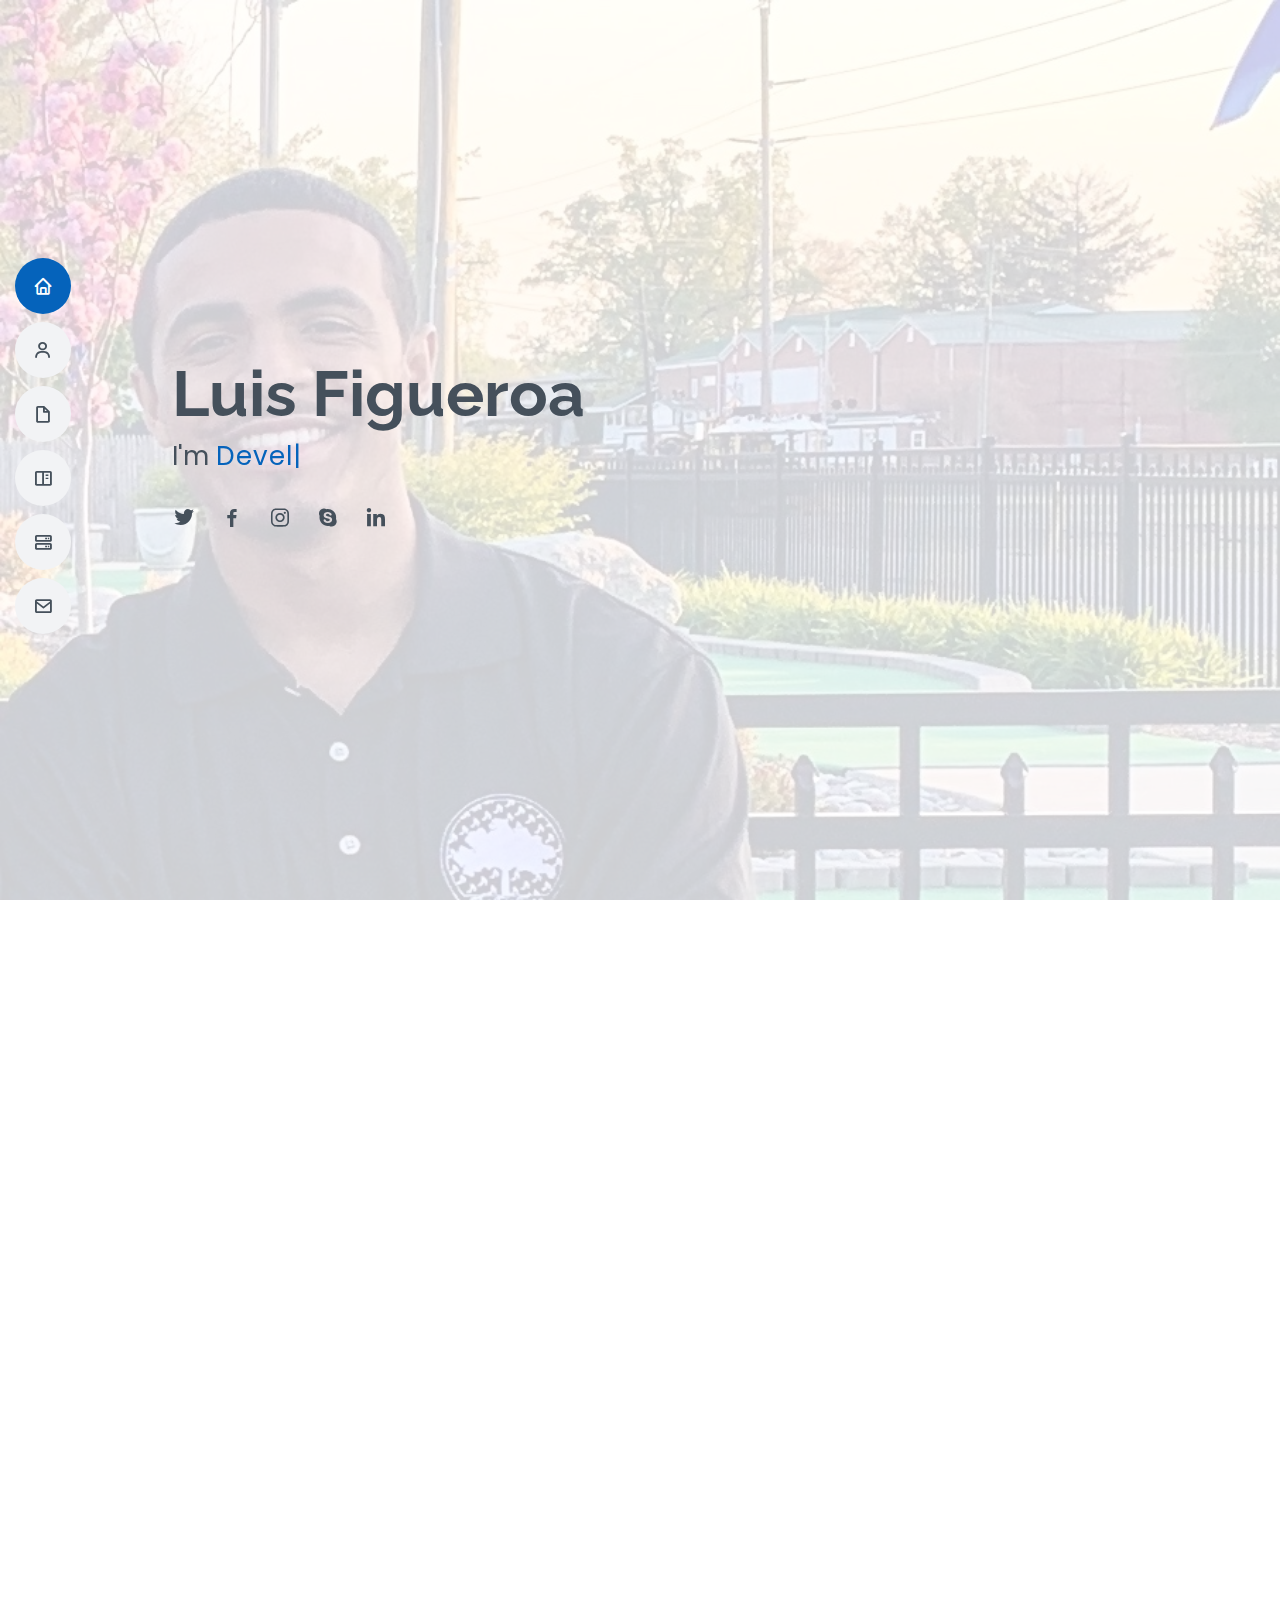
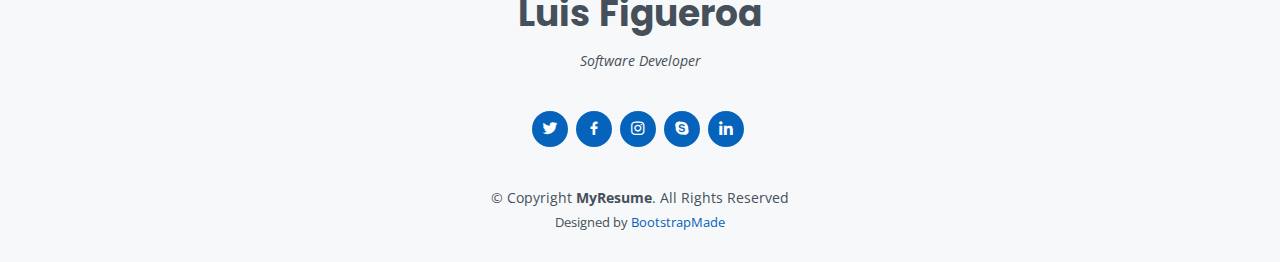
<file: MyResume/index.html>
<!DOCTYPE html>
<html lang="en">

<head>
  <meta charset="utf-8">
  <meta content="width=device-width, initial-scale=1.0" name="viewport">

  <title>MyResume Bootstrap Template - Index</title>
  <meta content="" name="description">
  <meta content="" name="keywords">

  <!-- Favicons -->
  <link href="assets/img/favicon.png" rel="icon">
  <link href="assets/img/apple-touch-icon.png" rel="apple-touch-icon">

  <!-- Google Fonts -->
  <link href="https://fonts.googleapis.com/css?family=Open+Sans:300,300i,400,400i,600,600i,700,700i|Raleway:300,300i,400,400i,500,500i,600,600i,700,700i|Poppins:300,300i,400,400i,500,500i,600,600i,700,700i" rel="stylesheet">

  <!-- Vendor CSS Files -->
  <link href="assets/vendor/aos/aos.css" rel="stylesheet">
  <link href="assets/vendor/bootstrap/css/bootstrap.min.css" rel="stylesheet">
  <link href="assets/vendor/bootstrap-icons/bootstrap-icons.css" rel="stylesheet">
  <link href="assets/vendor/boxicons/css/boxicons.min.css" rel="stylesheet">
  <link href="assets/vendor/glightbox/css/glightbox.min.css" rel="stylesheet">
  <link href="assets/vendor/swiper/swiper-bundle.min.css" rel="stylesheet">

  <!-- Template Main CSS File -->
  <link href="assets/css/style.css" rel="stylesheet">

  <!-- =======================================================
  * Template Name: MyResume - v4.7.0
  * Template URL: https://bootstrapmade.com/free-html-bootstrap-template-my-resume/
  * Author: BootstrapMade.com
  * License: https://bootstrapmade.com/license/
  ======================================================== -->
</head>

<body>

  <!-- ======= Mobile nav toggle button ======= -->
  <!-- <button type="button" class="mobile-nav-toggle d-xl-none"><i class="bi bi-list mobile-nav-toggle"></i></button> -->
  <i class="bi bi-list mobile-nav-toggle d-xl-none"></i>
  <!-- ======= Header ======= -->
  <header id="header" class="d-flex flex-column justify-content-center">

    <nav id="navbar" class="navbar nav-menu">
      <ul>
        <li><a href="#hero" class="nav-link scrollto active"><i class="bx bx-home"></i> <span>Home</span></a></li>
        <li><a href="#about" class="nav-link scrollto"><i class="bx bx-user"></i> <span>About</span></a></li>
        <li><a href="#resume" class="nav-link scrollto"><i class="bx bx-file-blank"></i> <span>Resume</span></a></li>
        <li><a href="#portfolio" class="nav-link scrollto"><i class="bx bx-book-content"></i> <span>Portfolio</span></a></li>
        <li><a href="#services" class="nav-link scrollto"><i class="bx bx-server"></i> <span>Services</span></a></li>
        <li><a href="#contact" class="nav-link scrollto"><i class="bx bx-envelope"></i> <span>Contact</span></a></li>
      </ul>
    </nav><!-- .nav-menu -->

  </header><!-- End Header -->

  <!-- ======= Hero Section ======= -->
  <section id="hero" class="d-flex flex-column justify-content-center">
    <div class="container" data-aos="zoom-in" data-aos-delay="100">
      <h1>Luis Figueroa</h1>
      <p>I'm <span class="typed" data-typed-items="Developer, Freelancer"></span></p>
      <div class="social-links">
        <a href="#" class="twitter"><i class="bx bxl-twitter"></i></a>
        <a href="#" class="facebook"><i class="bx bxl-facebook"></i></a>
        <a href="#" class="instagram"><i class="bx bxl-instagram"></i></a>
        <a href="#" class="google-plus"><i class="bx bxl-skype"></i></a>
        <a href="https://www.linkedin.com/in/luis-figueroa-8a37851a3/" target="_blank" class="linkedin"><i class="bx bxl-linkedin"></i></a>
      </div>
    </div>
  </section><!-- End Hero -->

  <main id="main">

    <!-- ======= About Section ======= -->
    <section id="about" class="about">
      <div class="container" data-aos="fade-up">

        <div class="section-title">
          <h2>About</h2>
          <p></p>
        </div>

        <div class="row">
          <div class="col-lg-4">
            <img src="assets/img/profile.jpg" class="img-fluid" alt="">
          </div>
          <div class="col-lg-8 pt-4 pt-lg-0 content">
            <h3>Software Developer</h3>
            <p class="fst-italic">
              "while(noSuccess){  tryAgain(); if(Dead)  break;  }" - Ana Maria Vesga Diaz
            </p>
            <div class="row">
              <div class="col-lg-6">
                <ul>
                  <li><i class="bi bi-chevron-right"></i> <strong>Birthday:</strong> <span>18 April 1997</span></li>
                  <li><i class="bi bi-chevron-right"></i> <strong>LinkedIn:</strong> <span>https://www.linkedin.com/in/luis-figueroa-8a37851a3/</span></li>
                  <li><i class="bi bi-chevron-right"></i> <strong>Phone:</strong> <span>302 399 7473</span></li>
                  <li><i class="bi bi-chevron-right"></i> <strong>City:</strong> <span>Dover, DE</span></li>
                </ul>
              </div>
              <div class="col-lg-6">
                <ul>
                  <li><i class="bi bi-chevron-right"></i> <strong>Age:</strong> <span>25</span></li>
                  <li><i class="bi bi-chevron-right"></i> <strong>Degree:</strong> <span>Bachelors</span></li>
                  <li><i class="bi bi-chevron-right"></i> <strong>Email:</strong> <span>luissalomonfigueroa@yahoo.com</span></li>
                  <li><i class="bi bi-chevron-right"></i> <strong>Freelance:</strong> <span>Available</span></li>
                </ul>
              </div>
            </div>
            <p>
              Recent graduate from the University of Delaware who studied web application security, software development, and learned several programming languages. Following undergrad education went on to work in several IT professions with help desk and data analysis. Currently mastering java programming and HTML with CSS in the YearUp program partnered with Wilmington University. 
            </p>
          </div>
        </div>

      </div>
    </section><!-- End About Section -->

    <!-- ======= Facts Section ======= -->
    <section id="facts" class="facts">
      <div class="container" data-aos="fade-up">

        <div class="section-title">
          <h2>Facts</h2>
          <p>Below are several accomplishments and projects.</p>
        </div>

        <div class="row">

          <div class="col-lg-3 col-md-6">
            <div class="count-box">
              <i class="bi bi-emoji-smile"></i>
              <span data-purecounter-start="0" data-purecounter-end="200" data-purecounter-duration="1" class="purecounter"></span>
              <p>Happy Clients</p>
            </div>
          </div>

          <div class="col-lg-3 col-md-6 mt-5 mt-md-0">
            <div class="count-box">
              <i class="bi bi-journal-richtext"></i>
              <span data-purecounter-start="0" data-purecounter-end="100" data-purecounter-duration="1" class="purecounter"></span>
              <p>Projects</p>
            </div>
          </div>

          <div class="col-lg-3 col-md-6 mt-5 mt-lg-0">
            <div class="count-box">
              <i class="bi bi-headset"></i>
              <span data-purecounter-start="0" data-purecounter-end="1463" data-purecounter-duration="1" class="purecounter"></span>
              <p>Hours Of Support</p>
            </div>
          </div>

          <div class="col-lg-3 col-md-6 mt-5 mt-lg-0">
            <div class="count-box">
              <i class="bi bi-award"></i>
              <span data-purecounter-start="0" data-purecounter-end="10" data-purecounter-duration="1" class="purecounter"></span>
              <p>Awards</p>
            </div>
          </div>

        </div>

      </div>
    </section><!-- End Facts Section -->

    <!-- ======= Skills Section ======= -->
    <section id="skills" class="skills section-bg">
      <div class="container" data-aos="fade-up">

        <div class="section-title">
          <h2>Skills</h2>
          <p>Skills obtained overtime during education and work experience.</p>
        </div>

        <div class="row skills-content">

          <div class="col-lg-6">

            <div class="progress">
              <span class="skill">HTML <i class="val">30%</i></span>
              <div class="progress-bar-wrap">
                <div class="progress-bar" role="progressbar" aria-valuenow="100" aria-valuemin="0" aria-valuemax="100"></div>
              </div>
            </div>

            <div class="progress">
              <span class="skill">CSS <i class="val">30%</i></span>
              <div class="progress-bar-wrap">
                <div class="progress-bar" role="progressbar" aria-valuenow="90" aria-valuemin="0" aria-valuemax="100"></div>
              </div>
            </div>

            <div class="progress">
              <span class="skill">JavaScript <i class="val">10%</i></span>
              <div class="progress-bar-wrap">
                <div class="progress-bar" role="progressbar" aria-valuenow="75" aria-valuemin="0" aria-valuemax="100"></div>
              </div>
            </div>

          </div>

          <div class="col-lg-6">

            <div class="progress">
              <span class="skill">Java <i class="val">50%</i></span>
              <div class="progress-bar-wrap">
                <div class="progress-bar" role="progressbar" aria-valuenow="80" aria-valuemin="0" aria-valuemax="100"></div>
              </div>
            </div>

            <div class="progress">
              <span class="skill">Python <i class="val">50%</i></span>
              <div class="progress-bar-wrap">
                <div class="progress-bar" role="progressbar" aria-valuenow="90" aria-valuemin="0" aria-valuemax="100"></div>
              </div>
            </div>

            <div class="progress">
              <span class="skill">C++ <i class="val">40%</i></span>
              <div class="progress-bar-wrap">
                <div class="progress-bar" role="progressbar" aria-valuenow="55" aria-valuemin="0" aria-valuemax="100"></div>
              </div>
            </div>

          </div>

        </div>

      </div>
    </section><!-- End Skills Section -->

    <!-- ======= Resume Section ======= -->
    <section id="resume" class="resume">
      <div class="container" data-aos="fade-up">

        <div class="section-title">
          <h2>Resume</h2>
          <p>Year Up student seeking an opportunity to make a big impact on an organization.</p>
        </div>

        <div class="row">
          <div class="col-lg-6">
            <h3 class="resume-title">Sumary</h3>
            <div class="resume-item pb-0">
              <h4>Luis Figueroa</h4>
              <p><em>Innovative and deadline-driven software developer student with 4+ years of studying software and application development.</em></p>
              <ul>
                <li>1300 S Farmview Dr. Apt. D-18, Dover, DE</li>
                <li>(302) 399-7473</li>
                <li>luissalomonfigueroa@yahoo.com</li>
              </ul>
            </div>

            <h3 class="resume-title">Education</h3>
            <div class="resume-item">
              <h4>Bachelor of Arts in Computer Science</h4>
              <h5>2015 - 2020</h5>
              <p><em>University of Delaware, Newark, DE</em></p>
              <p>Completed Bachelor of Arts in Computer Science.</p>
            </div>
            <div class="resume-item">
              <h4>Associate of Arts in University Studies</h4>
              <h5>2015 - 2017</h5>
              <p><em>University of Delaware, Newark, DE</em></p>
              <p>Completed Associate of Arts in University Studies.</p>
            </div>
          </div>
          <div class="col-lg-6">
            <h3 class="resume-title">Professional Experience</h3>
            <div class="resume-item">
              <h4>Management Analyst</h4>
              <h5>2021</h5>
              <p><em>DHSS, Dover, DE </em></p>
              <ul>
                <li>Translated documents and assisted with a vast amount of Spanish speaking calls </li>
                <li>Performed comprehensive tests, diagnostics, and troubleshooting on systems and databases </li>
                <li>Answered phones and communicated with client's and providers regarding eligibility determinations</li>
              </ul>
            </div>
            <div class="resume-item">
              <h4>Service Desk Analyst</h4>
              <h5>2020 - 2021</h5>
              <p><em>Computer Aid Inc., Newark, DE</em></p>
              <ul>
                <li>Kept peers and management informed of trends, significant problems, and unexpected delays</li>
                <li>Provided first level contact and conveyed resolutions to customer issues utilizing the knowledge base</li>
                <li>Properly escalated unresolved issues to the next level of support with strong supporting documentation</li>
              </ul>
            </div>
          </div>
        </div>

      </div>
    </section><!-- End Resume Section -->

    <!-- ======= Portfolio Section ======= -->
    <section id="portfolio" class="portfolio section-bg">
      <div class="container" data-aos="fade-up">

        <div class="section-title">
          <h2>Portfolio</h2>
          <p>Several projects and completed works.</p>
        </div>

        <div class="row">
          <div class="col-lg-12 d-flex justify-content-center" data-aos="fade-up" data-aos-delay="100">
            <ul id="portfolio-flters">
              <li data-filter="*" class="filter-active">All</li>
              <li data-filter=".filter-app">App</li>
              <li data-filter=".filter-card">Hardware</li>
              <li data-filter=".filter-web">Web</li>
            </ul>
          </div>
        </div>

        <div class="row portfolio-container" data-aos="fade-up" data-aos-delay="200">

          <div class="col-lg-4 col-md-6 portfolio-item filter-app">
            <div class="portfolio-wrap">
              <img src="assets/img/gardendesigner.png" class="img-fluid" alt="">
              <div class="portfolio-info">
                <h4>App 1</h4>
                <p>App</p>
                <div class="portfolio-links">
                  <a href="assets/img/gardendesigner.png" data-gallery="portfolioGallery" class="portfolio-lightbox" title="App 1"><i class="bx bx-plus"></i></a>
                  <a href="portfolio-details.html" class="portfolio-details-lightbox" data-glightbox="type: external" title="Portfolio Details"><i class="bx bx-link"></i></a>
                </div>
              </div>
            </div>
          </div>

          <div class="col-lg-4 col-md-6 portfolio-item filter-web">
            <div class="portfolio-wrap">
              <img src="assets/img/portfolio/HCC.jpg" class="img-fluid" alt="">
              <div class="portfolio-info">
                <h4>Web 3</h4>
                <p>Web</p>
                <div class="portfolio-links">
                  <a href="assets/img/portfolio/HCC.jpg" data-gallery="portfolioGallery" class="portfolio-lightbox" title="Web 3"><i class="bx bx-plus"></i></a>
                  <a href="portfolio-details9.html" class="portfolio-details-lightbox" data-glightbox="type: external" title="Portfolio Details"><i class="bx bx-link"></i></a>
                </div>
              </div>
            </div>
          </div>

          <div class="col-lg-4 col-md-6 portfolio-item filter-app">
            <div class="portfolio-wrap">
              <img src="assets/img/educationalgame.jpg" class="img-fluid" alt="">
              <div class="portfolio-info">
                <h4>App 2</h4>
                <p>App</p>
                <div class="portfolio-links">
                  <a href="assets/img/educationalgame.jpg" data-gallery="portfolioGallery" class="portfolio-lightbox" title="App 2"><i class="bx bx-plus"></i></a>
                  <a href="portfolio-details2.html" class="portfolio-details-lightbox" data-glightbox="type: external" title="Portfolio Details"><i class="bx bx-link"></i></a>
                </div>
              </div>
            </div>
          </div>

          <div class="col-lg-4 col-md-6 portfolio-item filter-card">
            <div class="portfolio-wrap">
              <img src="assets/img/portfolio/cisco.jpg" class="img-fluid" alt="">
              <div class="portfolio-info">
                <h4>Hardware 2</h4>
                <p>Hardware</p>
                <div class="portfolio-links">
                  <a href="assets/img/portfolio/cisco.jpg" data-gallery="portfolioGallery" class="portfolio-lightbox" title="Hardware 2"><i class="bx bx-plus"></i></a>
                  <a href="portfolio-details4.html" class="portfolio-details-lightbox" data-glightbox="type: external" title="Portfolio Details"><i class="bx bx-link"></i></a>
                </div>
              </div>
            </div>
          </div>

          <div class="col-lg-4 col-md-6 portfolio-item filter-web">
            <div class="portfolio-wrap">
              <img src="assets/img/portfolio/HEAT.jpg" class="img-fluid" alt="">
              <div class="portfolio-info">
                <h4>Web 2</h4>
                <p>Web</p>
                <div class="portfolio-links">
                  <a href="assets/img/portfolio/HEAT.jpg" data-gallery="portfolioGallery" class="portfolio-lightbox" title="Web 2"><i class="bx bx-plus"></i></a>
                  <a href="portfolio-details8.html" class="portfolio-details-lightbox" data-glightbox="type: external" title="Portfolio Details"><i class="bx bx-link"></i></a>
                </div>
              </div>
            </div>
          </div>

          <div class="col-lg-4 col-md-6 portfolio-item filter-app">
            <div class="portfolio-wrap">
              <img src="assets/img/portfolio/sniffing.png" class="img-fluid" alt="">
              <div class="portfolio-info">
                <h4>App 3</h4>
                <p>App</p>
                <div class="portfolio-links">
                  <a href="assets/img/portfolio/sniffing.png" data-gallery="portfolioGallery" class="portfolio-lightbox" title="App 3"><i class="bx bx-plus"></i></a>
                  <a href="portfolio-details3.html" class="portfolio-details-lightbox" data-glightbox="type: external" title="Portfolio Details"><i class="bx bx-link"></i></a>
                </div>
              </div>
            </div>
          </div>

          <div class="col-lg-4 col-md-6 portfolio-item filter-card">
            <div class="portfolio-wrap">
              <img src="assets/img/portfolio/SSD.jpg" class="img-fluid" alt="">
              <div class="portfolio-info">
                <h4>Hardware 1</h4>
                <p>Hardware</p>
                <div class="portfolio-links">
                  <a href="assets/img/portfolio/SSD.jpg" data-gallery="portfolioGallery" class="portfolio-lightbox" title="Hardware 1"><i class="bx bx-plus"></i></a>
                  <a href="portfolio-details5.html" class="portfolio-details-lightbox" data-glightbox="type: external" title="Portfolio Details"><i class="bx bx-link"></i></a>
                </div>
              </div>
            </div>
          </div>

          <div class="col-lg-4 col-md-6 portfolio-item filter-card">
            <div class="portfolio-wrap">
              <img src="assets/img/portfolio/RAM.jpg" class="img-fluid" alt="">
              <div class="portfolio-info">
                <h4>Hardware 3</h4>
                <p>Hardware</p>
                <div class="portfolio-links">
                  <a href="assets/img/portfolio/RAM.jpg" data-gallery="portfolioGallery" class="portfolio-lightbox" title="Hardware 3"><i class="bx bx-plus"></i></a>
                  <a href="portfolio-details6.html" class="portfolio-details-lightbox" data-glightbox="type: external" title="Portfolio Details"><i class="bx bx-link"></i></a>
                </div>
              </div>
            </div>
          </div>

          <div class="col-lg-4 col-md-6 portfolio-item filter-web">
            <div class="portfolio-wrap">
              <img src="assets/img/portfolio/rundeck.png" class="img-fluid" alt="">
              <div class="portfolio-info">
                <h4>Web 1</h4>
                <p>Web</p>
                <div class="portfolio-links">
                  <a href="assets/img/portfolio/rundeck.png" data-gallery="portfolioGallery" class="portfolio-lightbox" title="Web 3"><i class="bx bx-plus"></i></a>
                  <a href="portfolio-details7.html" class="portfolio-details-lightbox" data-glightbox="type: external" title="Portfolio Details"><i class="bx bx-link"></i></a>
                </div>
              </div>
            </div>
          </div>

        </div>

      </div>
    </section><!-- End Portfolio Section -->

    <!-- ======= Services Section ======= -->
    <section id="services" class="services">
      <div class="container" data-aos="fade-up">

        <div class="section-title">
          <h2>Services</h2>
          <p>Provides a diverse array of software, web and hardware services.</p>
        </div>

        <div class="row">

          <div class="col-lg-4 col-md-6 d-flex align-items-stretch" data-aos="zoom-in" data-aos-delay="100">
            <div class="icon-box iconbox-blue">
              <div class="icon">
                <svg width="100" height="100" viewBox="0 0 600 600" xmlns="http://www.w3.org/2000/svg">
                  <path stroke="none" stroke-width="0" fill="#f5f5f5" d="M300,521.0016835830174C376.1290562159157,517.8887921683347,466.0731472004068,529.7835943286574,510.70327084640275,468.03025145048787C554.3714126377745,407.6079735673963,508.03601936045806,328.9844924480964,491.2728898941984,256.3432110539036C474.5976632858925,184.082847569629,479.9380746630129,96.60480741107993,416.23090153303,58.64404602377083C348.86323505073057,18.502131276798302,261.93793281208167,40.57373210992963,193.5410806939664,78.93577620505333C130.42746243093433,114.334589627462,98.30271207620316,179.96522072025542,76.75703585869454,249.04625023123273C51.97151888228291,328.5150500222984,13.704378332031375,421.85034740162234,66.52175969318436,486.19268352777647C119.04800174914682,550.1803526380478,217.28368757567262,524.383925680826,300,521.0016835830174"></path>
                </svg>
                <i class="bx bxl-dribbble"></i>
              </div>
              <h4><a href="">Software</a></h4>
              <p>App development and debugging</p>
            </div>
          </div>

          <div class="col-lg-4 col-md-6 d-flex align-items-stretch mt-4 mt-md-0" data-aos="zoom-in" data-aos-delay="200">
            <div class="icon-box iconbox-orange ">
              <div class="icon">
                <svg width="100" height="100" viewBox="0 0 600 600" xmlns="http://www.w3.org/2000/svg">
                  <path stroke="none" stroke-width="0" fill="#f5f5f5" d="M300,582.0697525312426C382.5290701553225,586.8405444964366,449.9789794690241,525.3245884688669,502.5850820975895,461.55621195738473C556.606425686781,396.0723002908107,615.8543463187945,314.28637112970534,586.6730223649479,234.56875336149918C558.9533121215079,158.8439757836574,454.9685369536778,164.00468322053177,381.49747125262974,130.76875717737553C312.15926192815925,99.40240125094834,248.97055460311594,18.661163978235184,179.8680185752513,50.54337015887873C110.5421016452524,82.52863877960104,119.82277516462835,180.83849132639028,109.12597500060166,256.43424936330496C100.08760227029461,320.3096726198365,92.17705696193138,384.0621239912766,124.79988738764834,439.7174275375508C164.83382741302287,508.01625554203684,220.96474134820875,577.5009287672846,300,582.0697525312426"></path>
                </svg>
                <i class="bx bx-file"></i>
              </div>
              <h4><a href="">Hardware</a></h4>
              <p>Hardware upgrades and repairs</p>
            </div>
          </div>

          <div class="col-lg-4 col-md-6 d-flex align-items-stretch mt-4 mt-lg-0" data-aos="zoom-in" data-aos-delay="300">
            <div class="icon-box iconbox-pink">
              <div class="icon">
                <svg width="100" height="100" viewBox="0 0 600 600" xmlns="http://www.w3.org/2000/svg">
                  <path stroke="none" stroke-width="0" fill="#f5f5f5" d="M300,541.5067337569781C382.14930387511276,545.0595476570109,479.8736841581634,548.3450877840088,526.4010558755058,480.5488172755941C571.5218469581645,414.80211281144784,517.5187510058486,332.0715597781072,496.52539010469104,255.14436215662573C477.37192572678356,184.95920475031193,473.57363656557914,105.61284051026155,413.0603344069578,65.22779650032875C343.27470386102294,18.654635553484475,251.2091493199835,5.337323636656869,175.0934190732945,40.62881213300186C97.87086631185822,76.43348514350839,51.98124368387456,156.15599469081315,36.44837278890362,239.84606092416172C21.716077023791087,319.22268207091537,43.775223500013084,401.1760424656574,96.891909868211,461.97329694683043C147.22146801428983,519.5804099606455,223.5754009179313,538.201503339737,300,541.5067337569781"></path>
                </svg>
                <i class="bx bx-tachometer"></i>
              </div>
              <h4><a href="">Web</a></h4>
              <p>Website design and creation</p>
            </div>
          </div>

          <div class="col-lg-4 col-md-6 d-flex align-items-stretch mt-4" data-aos="zoom-in" data-aos-delay="100">
            <div class="icon-box iconbox-yellow">
              <div class="icon">
                <svg width="100" height="100" viewBox="0 0 600 600" xmlns="http://www.w3.org/2000/svg">
                  <path stroke="none" stroke-width="0" fill="#f5f5f5" d="M300,503.46388370962813C374.79870501325706,506.71871716319447,464.8034551963731,527.1746412648533,510.4981551193396,467.86667711651364C555.9287308511215,408.9015244558933,512.6030010748507,327.5744911775523,490.211057578863,256.5855673507754C471.097692560561,195.9906835881958,447.69079081568157,138.11976852964426,395.19560036434837,102.3242989838813C329.3053358748298,57.3949838291264,248.02791733380457,8.279543830951368,175.87071277845988,42.242879143198664C103.41431057327972,76.34704239035025,93.79494320519305,170.9812938413882,81.28167332365135,250.07896920659033C70.17666984294237,320.27484674793965,64.84698225790005,396.69656628748305,111.28512138212992,450.4950937839243C156.20124167950087,502.5303643271138,231.32542653798444,500.4755392045468,300,503.46388370962813"></path>
                </svg>
                <i class="bx bx-layer"></i>
              </div>
              <h4><a href="">Network</a></h4>
              <p>Network setup, troubleshoot and diagnostics</p>
            </div>
          </div>

          <div class="col-lg-4 col-md-6 d-flex align-items-stretch mt-4" data-aos="zoom-in" data-aos-delay="200">
            <div class="icon-box iconbox-red">
              <div class="icon">
                <svg width="100" height="100" viewBox="0 0 600 600" xmlns="http://www.w3.org/2000/svg">
                  <path stroke="none" stroke-width="0" fill="#f5f5f5" d="M300,532.3542879108572C369.38199826031484,532.3153073249985,429.10787420159085,491.63046689027357,474.5244479745417,439.17860296908856C522.8885846962883,383.3225815378663,569.1668002868075,314.3205725914397,550.7432151929288,242.7694973846089C532.6665558377875,172.5657663291529,456.2379748765914,142.6223662098291,390.3689995646985,112.34683881706744C326.66090330228417,83.06452184765237,258.84405631176094,53.51806209861945,193.32584062364296,78.48882559362697C121.61183558270385,105.82097193414197,62.805066853699245,167.19869350419734,48.57481801355237,242.6138429142374C34.843463184063346,315.3850353017275,76.69343916112496,383.4422959591041,125.22947124332185,439.3748458443577C170.7312796277747,491.8107796887764,230.57421082200815,532.3932930995766,300,532.3542879108572"></path>
                </svg>
                <i class="bx bx-slideshow"></i>
              </div>
              <h4><a href="">Security</a></h4>
              <p>Virus and threat protection</p>
            </div>
          </div>

          <div class="col-lg-4 col-md-6 d-flex align-items-stretch mt-4" data-aos="zoom-in" data-aos-delay="300">
            <div class="icon-box iconbox-teal">
              <div class="icon">
                <svg width="100" height="100" viewBox="0 0 600 600" xmlns="http://www.w3.org/2000/svg">
                  <path stroke="none" stroke-width="0" fill="#f5f5f5" d="M300,566.797414625762C385.7384707136149,576.1784315230908,478.7894351017131,552.8928747891023,531.9192734346935,484.94944893311C584.6109503024035,417.5663521118492,582.489472248146,322.67544863468447,553.9536738515405,242.03673114598146C529.1557734026468,171.96086150256528,465.24506316201064,127.66468636344209,395.9583748389544,100.7403814666027C334.2173773831606,76.7482773500951,269.4350130405921,84.62216499799875,207.1952322260088,107.2889140133804C132.92018162631612,134.33871894543012,41.79353780512637,160.00259165414826,22.644507872594943,236.69541883565114C3.319112789854554,314.0945973066697,72.72355303640163,379.243833228382,124.04198916343866,440.3218312028393C172.9286146004772,498.5055451809895,224.45579914871206,558.5317968840102,300,566.797414625762"></path>
                </svg>
                <i class="bx bx-arch"></i>
              </div>
              <h4><a href="">Database</a></h4>
              <p>Datawarehouse maintenance</p>
            </div>
          </div>

        </div>

      </div>
    </section><!-- End Services Section -->

    <!-- ======= Testimonials Section ======= -->
    <section id="testimonials" class="testimonials section-bg">
      <div class="container" data-aos="fade-up">

        <div class="section-title">
          <h2>Testimonials</h2>
        </div>

        <div class="testimonials-slider swiper" data-aos="fade-up" data-aos-delay="100">
          <div class="swiper-wrapper">

            <div class="swiper-slide">
              <div class="testimonial-item">
                <img src="assets/img/testimonials/testimonial.png" class="testimonial-img" alt="">
                <h3>Terry Traub</h3>
                <h4>IT Infrustructure</h4>
                <p>
                  <i class="bx bxs-quote-alt-left quote-icon-left"></i>
                  One of my best employees.
                  <i class="bx bxs-quote-alt-right quote-icon-right"></i>
                </p>
              </div>
            </div><!-- End testimonial item -->

            <div class="swiper-slide">
              <div class="testimonial-item">
                <img src="assets/img/testimonials/testimonial.png" class="testimonial-img" alt="">
                <h3>William Mears</h3>
                <h4>Service Delivery Leader</h4>
                <p>
                  <i class="bx bxs-quote-alt-left quote-icon-left"></i>
                  Increased team efficiency by 50%.
                  <i class="bx bxs-quote-alt-right quote-icon-right"></i>
                </p>
              </div>
            </div><!-- End testimonial item -->

            <div class="swiper-slide">
              <div class="testimonial-item">
                <img src="assets/img/testimonials/testimonial.png" class="testimonial-img" alt="">
                <h3>Sierra Martinez</h3>
                <h4>SFL Program Manager</h4>
                <p>
                  <i class="bx bxs-quote-alt-left quote-icon-left"></i>
                  Hardworker. 
                  <i class="bx bxs-quote-alt-right quote-icon-right"></i>
                </p>
              </div>
            </div><!-- End testimonial item -->

            <div class="swiper-slide">
              <div class="testimonial-item">
                <img src="assets/img/testimonials/testimonial.png" class="testimonial-img" alt="">
                <h3>Maurice Patterson</h3>
                <h4>Retired Air Force Veteran</h4>
                <p>
                  <i class="bx bxs-quote-alt-left quote-icon-left"></i>
                  Very much appreciated service.
                  <i class="bx bxs-quote-alt-right quote-icon-right"></i>
                </p>
              </div>
            </div><!-- End testimonial item -->

            <div class="swiper-slide">
              <div class="testimonial-item">
                <img src="assets/img/testimonials/testimonial.png" class="testimonial-img" alt="">
                <h3>Dave Glenn</h3>
                <h4>Retired</h4>
                <p>
                  <i class="bx bxs-quote-alt-left quote-icon-left"></i>
                  Appreciate all your work.
                  <i class="bx bxs-quote-alt-right quote-icon-right"></i>
                </p>
              </div>
            </div><!-- End testimonial item -->

          </div>
          <div class="swiper-pagination"></div>
        </div>

      </div>
    </section><!-- End Testimonials Section -->

    <!-- ======= Contact Section ======= -->
    <section id="contact" class="contact">
      <div class="container" data-aos="fade-up">

        <div class="section-title">
          <h2>Contact</h2>
        </div>

        <div class="row mt-1">

          <div class="col-lg-4">
            <div class="info">
              <div class="address">
                <i class="bi bi-geo-alt"></i>
                <h4>Location:</h4>
                <p>1300 S Farmview Drive Apt. D-18, Dover, DE 19904</p>
              </div>

              <div class="email">
                <i class="bi bi-envelope"></i>
                <h4>Email:</h4>
                <p>luissalomonfigueroa@yahoo.com</p>
              </div>

              <div class="phone">
                <i class="bi bi-phone"></i>
                <h4>Call:</h4>
                <p>+1 302 399 7473</p>
              </div>

            </div>

          </div>

          <div class="col-lg-8 mt-5 mt-lg-0">

            <form action="forms/contact.php" method="post" role="form" class="php-email-form">
              <div class="row">
                <div class="col-md-6 form-group">
                  <input type="text" name="name" class="form-control" id="name" placeholder="Your Name" required>
                </div>
                <div class="col-md-6 form-group mt-3 mt-md-0">
                  <input type="email" class="form-control" name="email" id="email" placeholder="Your Email" required>
                </div>
              </div>
              <div class="form-group mt-3">
                <input type="text" class="form-control" name="subject" id="subject" placeholder="Subject" required>
              </div>
              <div class="form-group mt-3">
                <textarea class="form-control" name="message" rows="5" placeholder="Message" required></textarea>
              </div>
              <div class="my-3">
                <div class="loading">Loading</div>
                <div class="error-message"></div>
                <div class="sent-message">Your message has been sent. Thank you!</div>
              </div>
              <div class="text-center"><button type="submit">Send Message</button></div>
            </form>

          </div>

        </div>

      </div>
    </section><!-- End Contact Section -->

  </main><!-- End #main -->

  <!-- ======= Footer ======= -->
  <footer id="footer">
    <div class="container">
      <h3>Luis Figueroa</h3>
      <p>Software Developer</p>
      <div class="social-links">
        <a href="#" class="twitter"><i class="bx bxl-twitter"></i></a>
        <a href="#" class="facebook"><i class="bx bxl-facebook"></i></a>
        <a href="#" class="instagram"><i class="bx bxl-instagram"></i></a>
        <a href="#" class="google-plus"><i class="bx bxl-skype"></i></a>
        <a href="https://www.linkedin.com/in/luis-figueroa-8a37851a3/" target="_blank" class="linkedin"><i class="bx bxl-linkedin"></i></a>
      </div>
      <div class="copyright">
        &copy; Copyright <strong><span>MyResume</span></strong>. All Rights Reserved
      </div>
      <div class="credits">
        <!-- All the links in the footer should remain intact. -->
        <!-- You can delete the links only if you purchased the pro version. -->
        <!-- Licensing information: [license-url] -->
        <!-- Purchase the pro version with working PHP/AJAX contact form: https://bootstrapmade.com/free-html-bootstrap-template-my-resume/ -->
        Designed by <a href="https://bootstrapmade.com/">BootstrapMade</a>
      </div>
    </div>
  </footer><!-- End Footer -->

  <div id="preloader"></div>
  <a href="#" class="back-to-top d-flex align-items-center justify-content-center"><i class="bi bi-arrow-up-short"></i></a>

  <!-- Vendor JS Files -->
  <script src="assets/vendor/purecounter/purecounter.js"></script>
  <script src="assets/vendor/aos/aos.js"></script>
  <script src="assets/vendor/bootstrap/js/bootstrap.bundle.min.js"></script>
  <script src="assets/vendor/glightbox/js/glightbox.min.js"></script>
  <script src="assets/vendor/isotope-layout/isotope.pkgd.min.js"></script>
  <script src="assets/vendor/swiper/swiper-bundle.min.js"></script>
  <script src="assets/vendor/typed.js/typed.min.js"></script>
  <script src="assets/vendor/waypoints/noframework.waypoints.js"></script>
  <script src="assets/vendor/php-email-form/validate.js"></script>

  <!-- Template Main JS File -->
  <script src="assets/js/main.js"></script>

</body>

</html>
</file>
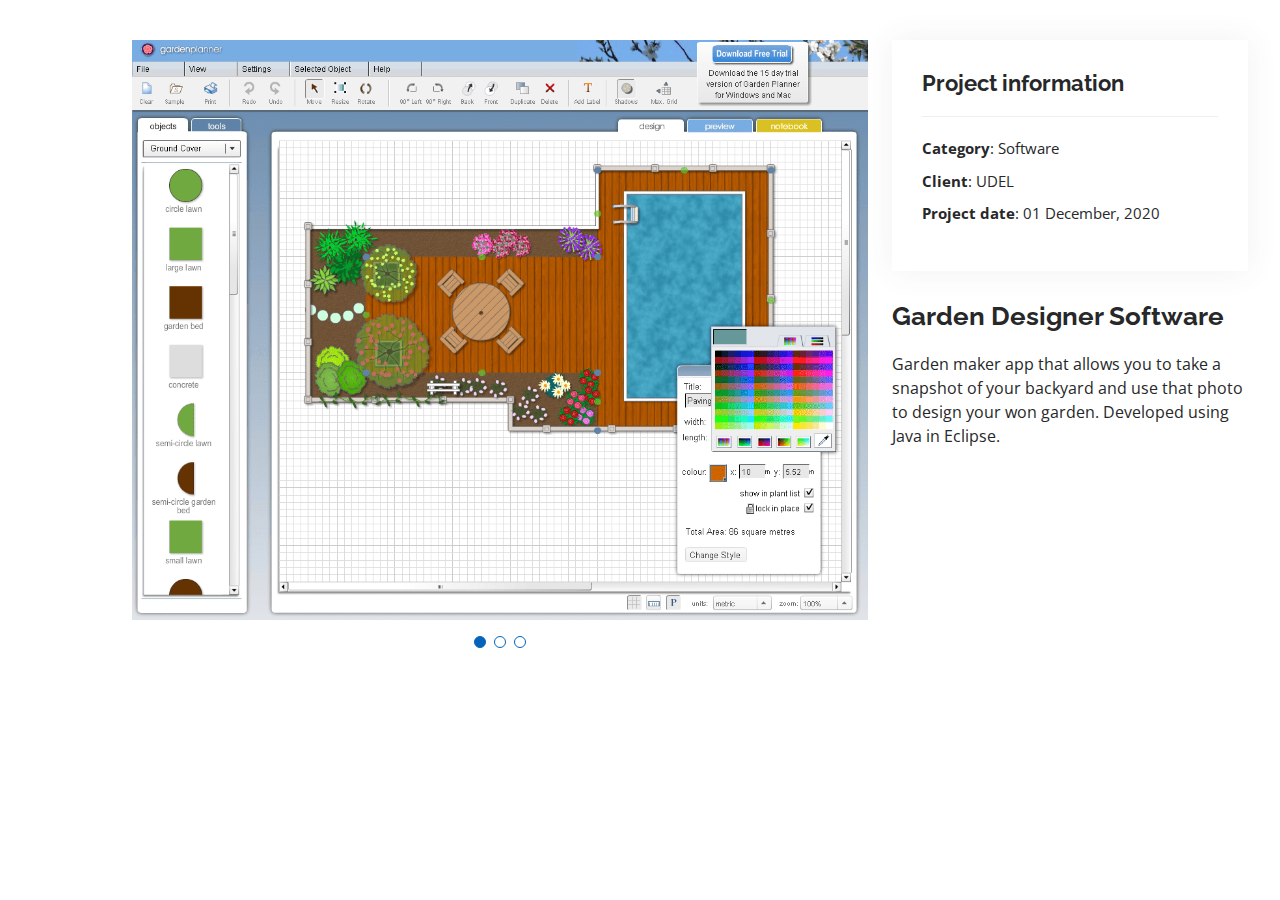
<file: MyResume/portfolio-details.html>
<!DOCTYPE html>
<html lang="en">

<head>
  <meta charset="utf-8">
  <meta content="width=device-width, initial-scale=1.0" name="viewport">

  <title>Portfolio Details - Personal Bootstrap Template</title>
  <meta content="" name="description">
  <meta content="" name="keywords">

  <!-- Favicons -->
  <link href="assets/img/favicon.png" rel="icon">
  <link href="assets/img/apple-touch-icon.png" rel="apple-touch-icon">

  <!-- Google Fonts -->
  <link href="https://fonts.googleapis.com/css?family=Open+Sans:300,300i,400,400i,600,600i,700,700i|Raleway:300,300i,400,400i,500,500i,600,600i,700,700i|Poppins:300,300i,400,400i,500,500i,600,600i,700,700i" rel="stylesheet">

  <!-- Vendor CSS Files -->
  <link href="assets/vendor/aos/aos.css" rel="stylesheet">
  <link href="assets/vendor/bootstrap/css/bootstrap.min.css" rel="stylesheet">
  <link href="assets/vendor/bootstrap-icons/bootstrap-icons.css" rel="stylesheet">
  <link href="assets/vendor/boxicons/css/boxicons.min.css" rel="stylesheet">
  <link href="assets/vendor/glightbox/css/glightbox.min.css" rel="stylesheet">
  <link href="assets/vendor/swiper/swiper-bundle.min.css" rel="stylesheet">

  <!-- Template Main CSS File -->
  <link href="assets/css/style.css" rel="stylesheet">

  <!-- =======================================================
  * Template Name: MyResume - v4.7.0
  * Template URL: https://bootstrapmade.com/free-html-bootstrap-template-my-resume/
  * Author: BootstrapMade.com
  * License: https://bootstrapmade.com/license/
  ======================================================== -->
</head>

<body>

  <main id="main">

    <!-- ======= Portfolio Details Section ======= -->
    <section id="portfolio-details" class="portfolio-details">
      <div class="container">

        <div class="row gy-4">

          <div class="col-lg-8">
            <div class="portfolio-details-slider swiper">
              <div class="swiper-wrapper align-items-center">

                <div class="swiper-slide">
                  <img src="assets/img/gardendesigner.png" alt="">
                </div>

                <div class="swiper-slide">
                  <img src="assets/img/gardendesigner.png" alt="">
                </div>

                <div class="swiper-slide">
                  <img src="assets/img/gardendesigner.png" alt="">
                </div>

              </div>
              <div class="swiper-pagination"></div>
            </div>
          </div>

          <div class="col-lg-4">
            <div class="portfolio-info">
              <h3>Project information</h3>
              <ul>
                <li><strong>Category</strong>: Software</li>
                <li><strong>Client</strong>: UDEL</li>
                <li><strong>Project date</strong>: 01 December, 2020</li>
              </ul>
            </div>
            <div class="portfolio-description">
              <h2>Garden Designer Software</h2>
              <p>
                Garden maker app that allows you to take a snapshot of your backyard and use that photo to design your won garden. Developed using Java in Eclipse. 
              </p>
            </div>
          </div>

        </div>

      </div>
    </section><!-- End Portfolio Details Section -->

  </main><!-- End #main -->

  <div id="preloader"></div>
  <a href="#" class="back-to-top d-flex align-items-center justify-content-center"><i class="bi bi-arrow-up-short"></i></a>

  <!-- Vendor JS Files -->
  <script src="assets/vendor/purecounter/purecounter.js"></script>
  <script src="assets/vendor/aos/aos.js"></script>
  <script src="assets/vendor/bootstrap/js/bootstrap.bundle.min.js"></script>
  <script src="assets/vendor/glightbox/js/glightbox.min.js"></script>
  <script src="assets/vendor/isotope-layout/isotope.pkgd.min.js"></script>
  <script src="assets/vendor/swiper/swiper-bundle.min.js"></script>
  <script src="assets/vendor/typed.js/typed.min.js"></script>
  <script src="assets/vendor/waypoints/noframework.waypoints.js"></script>
  <script src="assets/vendor/php-email-form/validate.js"></script>

  <!-- Template Main JS File -->
  <script src="assets/js/main.js"></script>

</body>

</html>
</file>
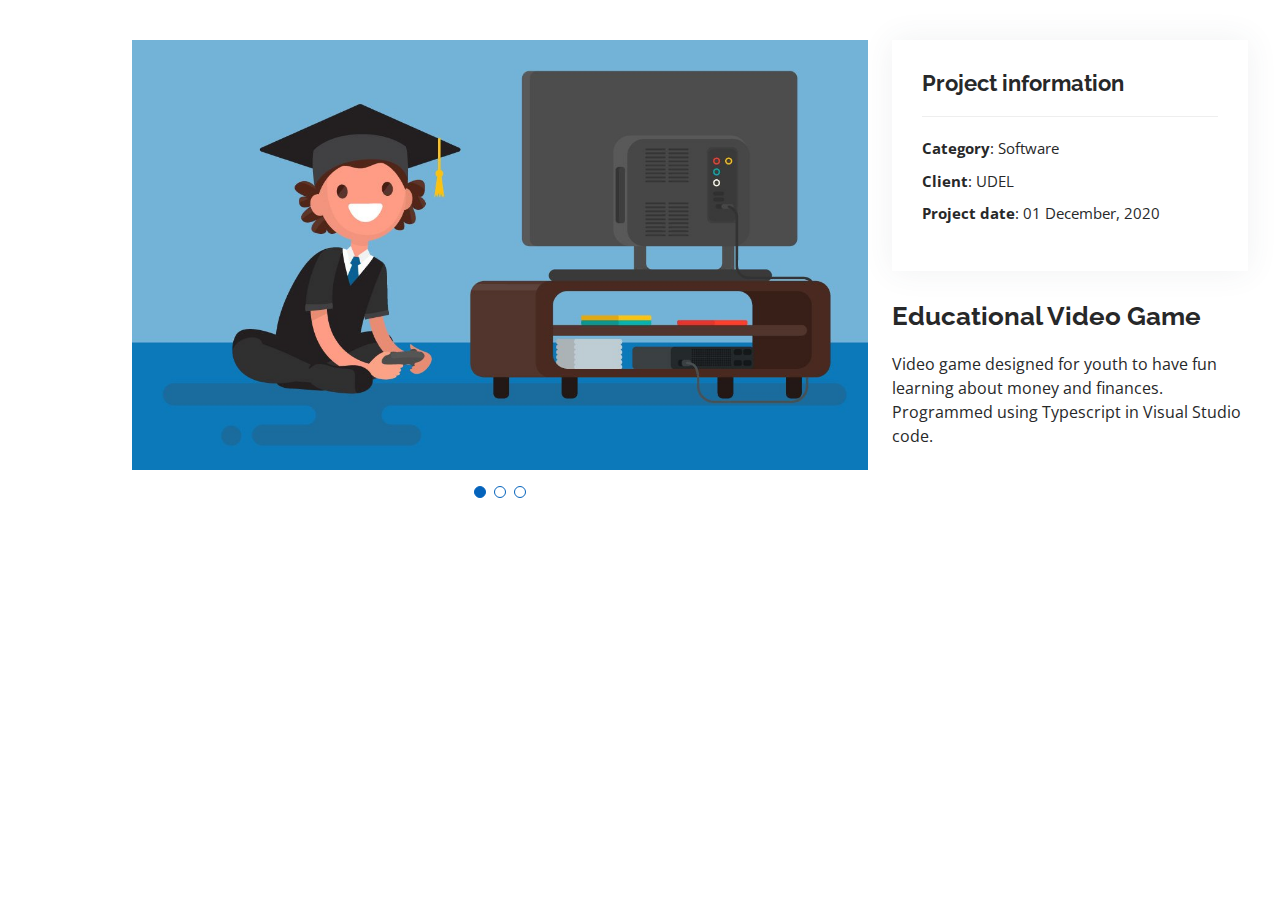
<file: MyResume/portfolio-details2.html>
<!DOCTYPE html>
<html lang="en">

<head>
  <meta charset="utf-8">
  <meta content="width=device-width, initial-scale=1.0" name="viewport">

  <title>Portfolio Details - Personal Bootstrap Template</title>
  <meta content="" name="description">
  <meta content="" name="keywords">

  <!-- Favicons -->
  <link href="assets/img/favicon.png" rel="icon">
  <link href="assets/img/apple-touch-icon.png" rel="apple-touch-icon">

  <!-- Google Fonts -->
  <link href="https://fonts.googleapis.com/css?family=Open+Sans:300,300i,400,400i,600,600i,700,700i|Raleway:300,300i,400,400i,500,500i,600,600i,700,700i|Poppins:300,300i,400,400i,500,500i,600,600i,700,700i" rel="stylesheet">

  <!-- Vendor CSS Files -->
  <link href="assets/vendor/aos/aos.css" rel="stylesheet">
  <link href="assets/vendor/bootstrap/css/bootstrap.min.css" rel="stylesheet">
  <link href="assets/vendor/bootstrap-icons/bootstrap-icons.css" rel="stylesheet">
  <link href="assets/vendor/boxicons/css/boxicons.min.css" rel="stylesheet">
  <link href="assets/vendor/glightbox/css/glightbox.min.css" rel="stylesheet">
  <link href="assets/vendor/swiper/swiper-bundle.min.css" rel="stylesheet">

  <!-- Template Main CSS File -->
  <link href="assets/css/style.css" rel="stylesheet">

  <!-- =======================================================
  * Template Name: MyResume - v4.7.0
  * Template URL: https://bootstrapmade.com/free-html-bootstrap-template-my-resume/
  * Author: BootstrapMade.com
  * License: https://bootstrapmade.com/license/
  ======================================================== -->
</head>

<body>

  <main id="main">

    <!-- ======= Portfolio Details Section ======= -->
    <section id="portfolio-details" class="portfolio-details">
      <div class="container">

        <div class="row gy-4">

          <div class="col-lg-8">
            <div class="portfolio-details-slider swiper">
              <div class="swiper-wrapper align-items-center">

                <div class="swiper-slide">
                  <img src="assets/img/educationalgame.jpg" alt="">
                </div>

                <div class="swiper-slide">
                  <img src="assets/img/educationalgame.jpg" alt="">
                </div>

                <div class="swiper-slide">
                  <img src="assets/img/educationalgame.jpg" alt="">
                </div>

              </div>
              <div class="swiper-pagination"></div>
            </div>
          </div>

          <div class="col-lg-4">
            <div class="portfolio-info">
              <h3>Project information</h3>
              <ul>
                <li><strong>Category</strong>: Software</li>
                <li><strong>Client</strong>: UDEL</li>
                <li><strong>Project date</strong>: 01 December, 2020</li>
              </ul>
            </div>
            <div class="portfolio-description">
              <h2>Educational Video Game</h2>
              <p>
                Video game designed for youth to have fun learning about money and finances. Programmed using Typescript in Visual Studio code. 
              </p>
            </div>
          </div>

        </div>

      </div>
    </section><!-- End Portfolio Details Section -->

  </main><!-- End #main -->

  <div id="preloader"></div>
  <a href="#" class="back-to-top d-flex align-items-center justify-content-center"><i class="bi bi-arrow-up-short"></i></a>

  <!-- Vendor JS Files -->
  <script src="assets/vendor/purecounter/purecounter.js"></script>
  <script src="assets/vendor/aos/aos.js"></script>
  <script src="assets/vendor/bootstrap/js/bootstrap.bundle.min.js"></script>
  <script src="assets/vendor/glightbox/js/glightbox.min.js"></script>
  <script src="assets/vendor/isotope-layout/isotope.pkgd.min.js"></script>
  <script src="assets/vendor/swiper/swiper-bundle.min.js"></script>
  <script src="assets/vendor/typed.js/typed.min.js"></script>
  <script src="assets/vendor/waypoints/noframework.waypoints.js"></script>
  <script src="assets/vendor/php-email-form/validate.js"></script>

  <!-- Template Main JS File -->
  <script src="assets/js/main.js"></script>

</body>

</html>
</file>
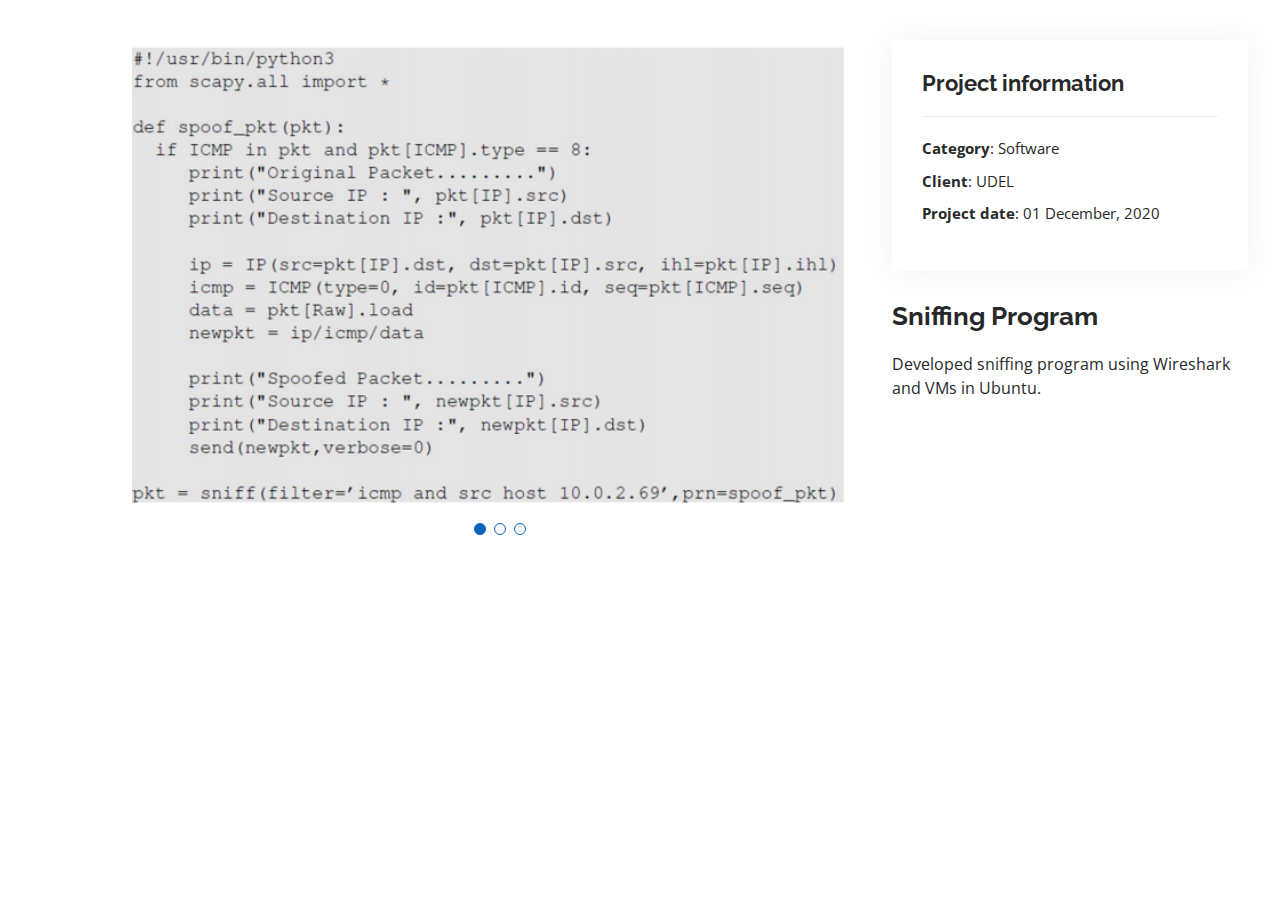
<file: MyResume/portfolio-details3.html>
<!DOCTYPE html>
<html lang="en">

<head>
  <meta charset="utf-8">
  <meta content="width=device-width, initial-scale=1.0" name="viewport">

  <title>Portfolio Details - Personal Bootstrap Template</title>
  <meta content="" name="description">
  <meta content="" name="keywords">

  <!-- Favicons -->
  <link href="assets/img/favicon.png" rel="icon">
  <link href="assets/img/apple-touch-icon.png" rel="apple-touch-icon">

  <!-- Google Fonts -->
  <link href="https://fonts.googleapis.com/css?family=Open+Sans:300,300i,400,400i,600,600i,700,700i|Raleway:300,300i,400,400i,500,500i,600,600i,700,700i|Poppins:300,300i,400,400i,500,500i,600,600i,700,700i" rel="stylesheet">

  <!-- Vendor CSS Files -->
  <link href="assets/vendor/aos/aos.css" rel="stylesheet">
  <link href="assets/vendor/bootstrap/css/bootstrap.min.css" rel="stylesheet">
  <link href="assets/vendor/bootstrap-icons/bootstrap-icons.css" rel="stylesheet">
  <link href="assets/vendor/boxicons/css/boxicons.min.css" rel="stylesheet">
  <link href="assets/vendor/glightbox/css/glightbox.min.css" rel="stylesheet">
  <link href="assets/vendor/swiper/swiper-bundle.min.css" rel="stylesheet">

  <!-- Template Main CSS File -->
  <link href="assets/css/style.css" rel="stylesheet">

  <!-- =======================================================
  * Template Name: MyResume - v4.7.0
  * Template URL: https://bootstrapmade.com/free-html-bootstrap-template-my-resume/
  * Author: BootstrapMade.com
  * License: https://bootstrapmade.com/license/
  ======================================================== -->
</head>

<body>

  <main id="main">

    <!-- ======= Portfolio Details Section ======= -->
    <section id="portfolio-details" class="portfolio-details">
      <div class="container">

        <div class="row gy-4">

          <div class="col-lg-8">
            <div class="portfolio-details-slider swiper">
              <div class="swiper-wrapper align-items-center">

                <div class="swiper-slide">
                  <img src="assets/img/portfolio/sniffing.png" alt="">
                </div>

                <div class="swiper-slide">
                  <img src="assets/img/portfolio/sniffing.png" alt="">
                </div>

                <div class="swiper-slide">
                  <img src="assets/img/portfolio/sniffing.png" alt="">
                </div>

              </div>
              <div class="swiper-pagination"></div>
            </div>
          </div>

          <div class="col-lg-4">
            <div class="portfolio-info">
              <h3>Project information</h3>
              <ul>
                <li><strong>Category</strong>: Software</li>
                <li><strong>Client</strong>: UDEL</li>
                <li><strong>Project date</strong>: 01 December, 2020</li>
              </ul>
            </div>
            <div class="portfolio-description">
              <h2>Sniffing Program</h2>
              <p>
                Developed sniffing program using Wireshark and VMs in Ubuntu. 
              </p>
            </div>
          </div>

        </div>

      </div>
    </section><!-- End Portfolio Details Section -->

  </main><!-- End #main -->

  <div id="preloader"></div>
  <a href="#" class="back-to-top d-flex align-items-center justify-content-center"><i class="bi bi-arrow-up-short"></i></a>

  <!-- Vendor JS Files -->
  <script src="assets/vendor/purecounter/purecounter.js"></script>
  <script src="assets/vendor/aos/aos.js"></script>
  <script src="assets/vendor/bootstrap/js/bootstrap.bundle.min.js"></script>
  <script src="assets/vendor/glightbox/js/glightbox.min.js"></script>
  <script src="assets/vendor/isotope-layout/isotope.pkgd.min.js"></script>
  <script src="assets/vendor/swiper/swiper-bundle.min.js"></script>
  <script src="assets/vendor/typed.js/typed.min.js"></script>
  <script src="assets/vendor/waypoints/noframework.waypoints.js"></script>
  <script src="assets/vendor/php-email-form/validate.js"></script>

  <!-- Template Main JS File -->
  <script src="assets/js/main.js"></script>

</body>

</html>
</file>
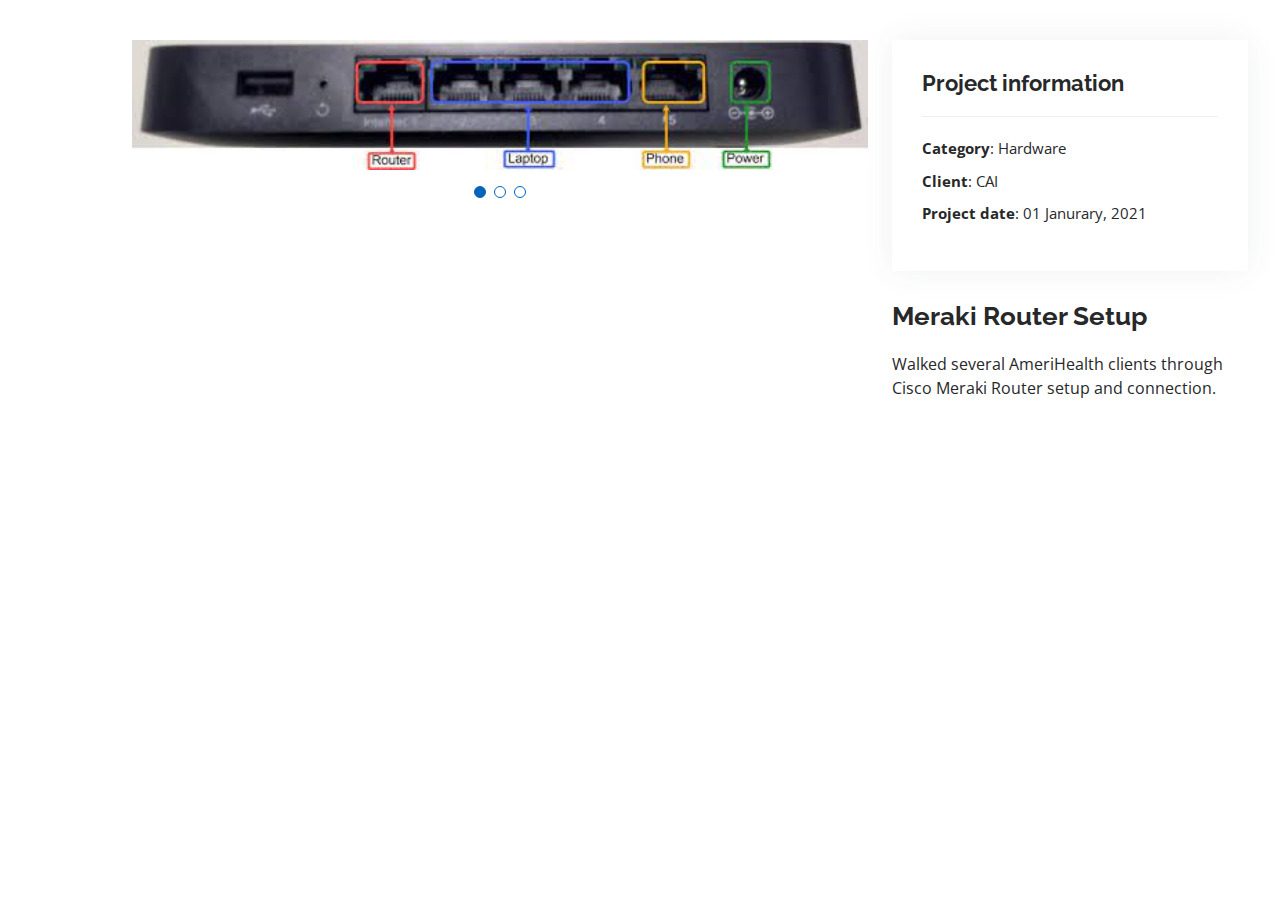
<file: MyResume/portfolio-details4.html>
<!DOCTYPE html>
<html lang="en">

<head>
  <meta charset="utf-8">
  <meta content="width=device-width, initial-scale=1.0" name="viewport">

  <title>Portfolio Details - Personal Bootstrap Template</title>
  <meta content="" name="description">
  <meta content="" name="keywords">

  <!-- Favicons -->
  <link href="assets/img/favicon.png" rel="icon">
  <link href="assets/img/apple-touch-icon.png" rel="apple-touch-icon">

  <!-- Google Fonts -->
  <link href="https://fonts.googleapis.com/css?family=Open+Sans:300,300i,400,400i,600,600i,700,700i|Raleway:300,300i,400,400i,500,500i,600,600i,700,700i|Poppins:300,300i,400,400i,500,500i,600,600i,700,700i" rel="stylesheet">

  <!-- Vendor CSS Files -->
  <link href="assets/vendor/aos/aos.css" rel="stylesheet">
  <link href="assets/vendor/bootstrap/css/bootstrap.min.css" rel="stylesheet">
  <link href="assets/vendor/bootstrap-icons/bootstrap-icons.css" rel="stylesheet">
  <link href="assets/vendor/boxicons/css/boxicons.min.css" rel="stylesheet">
  <link href="assets/vendor/glightbox/css/glightbox.min.css" rel="stylesheet">
  <link href="assets/vendor/swiper/swiper-bundle.min.css" rel="stylesheet">

  <!-- Template Main CSS File -->
  <link href="assets/css/style.css" rel="stylesheet">

  <!-- =======================================================
  * Template Name: MyResume - v4.7.0
  * Template URL: https://bootstrapmade.com/free-html-bootstrap-template-my-resume/
  * Author: BootstrapMade.com
  * License: https://bootstrapmade.com/license/
  ======================================================== -->
</head>

<body>

  <main id="main">

    <!-- ======= Portfolio Details Section ======= -->
    <section id="portfolio-details" class="portfolio-details">
      <div class="container">

        <div class="row gy-4">

          <div class="col-lg-8">
            <div class="portfolio-details-slider swiper">
              <div class="swiper-wrapper align-items-center">

                <div class="swiper-slide">
                  <img src="assets/img/portfolio/router.jpg" alt="">
                </div>

                <div class="swiper-slide">
                  <img src="assets/img/portfolio/router.jpg" alt="">
                </div>

                <div class="swiper-slide">
                  <img src="assets/img/portfolio/router.jpg" alt="">
                </div>

              </div>
              <div class="swiper-pagination"></div>
            </div>
          </div>

          <div class="col-lg-4">
            <div class="portfolio-info">
              <h3>Project information</h3>
              <ul>
                <li><strong>Category</strong>: Hardware</li>
                <li><strong>Client</strong>: CAI</li>
                <li><strong>Project date</strong>: 01 Janurary, 2021</li>
              </ul>
            </div>
            <div class="portfolio-description">
              <h2>Meraki Router Setup</h2>
              <p>
                Walked several AmeriHealth clients through Cisco Meraki Router setup and connection. 
              </p>
            </div>
          </div>

        </div>

      </div>
    </section><!-- End Portfolio Details Section -->

  </main><!-- End #main -->

  <div id="preloader"></div>
  <a href="#" class="back-to-top d-flex align-items-center justify-content-center"><i class="bi bi-arrow-up-short"></i></a>

  <!-- Vendor JS Files -->
  <script src="assets/vendor/purecounter/purecounter.js"></script>
  <script src="assets/vendor/aos/aos.js"></script>
  <script src="assets/vendor/bootstrap/js/bootstrap.bundle.min.js"></script>
  <script src="assets/vendor/glightbox/js/glightbox.min.js"></script>
  <script src="assets/vendor/isotope-layout/isotope.pkgd.min.js"></script>
  <script src="assets/vendor/swiper/swiper-bundle.min.js"></script>
  <script src="assets/vendor/typed.js/typed.min.js"></script>
  <script src="assets/vendor/waypoints/noframework.waypoints.js"></script>
  <script src="assets/vendor/php-email-form/validate.js"></script>

  <!-- Template Main JS File -->
  <script src="assets/js/main.js"></script>

</body>

</html>
</file>
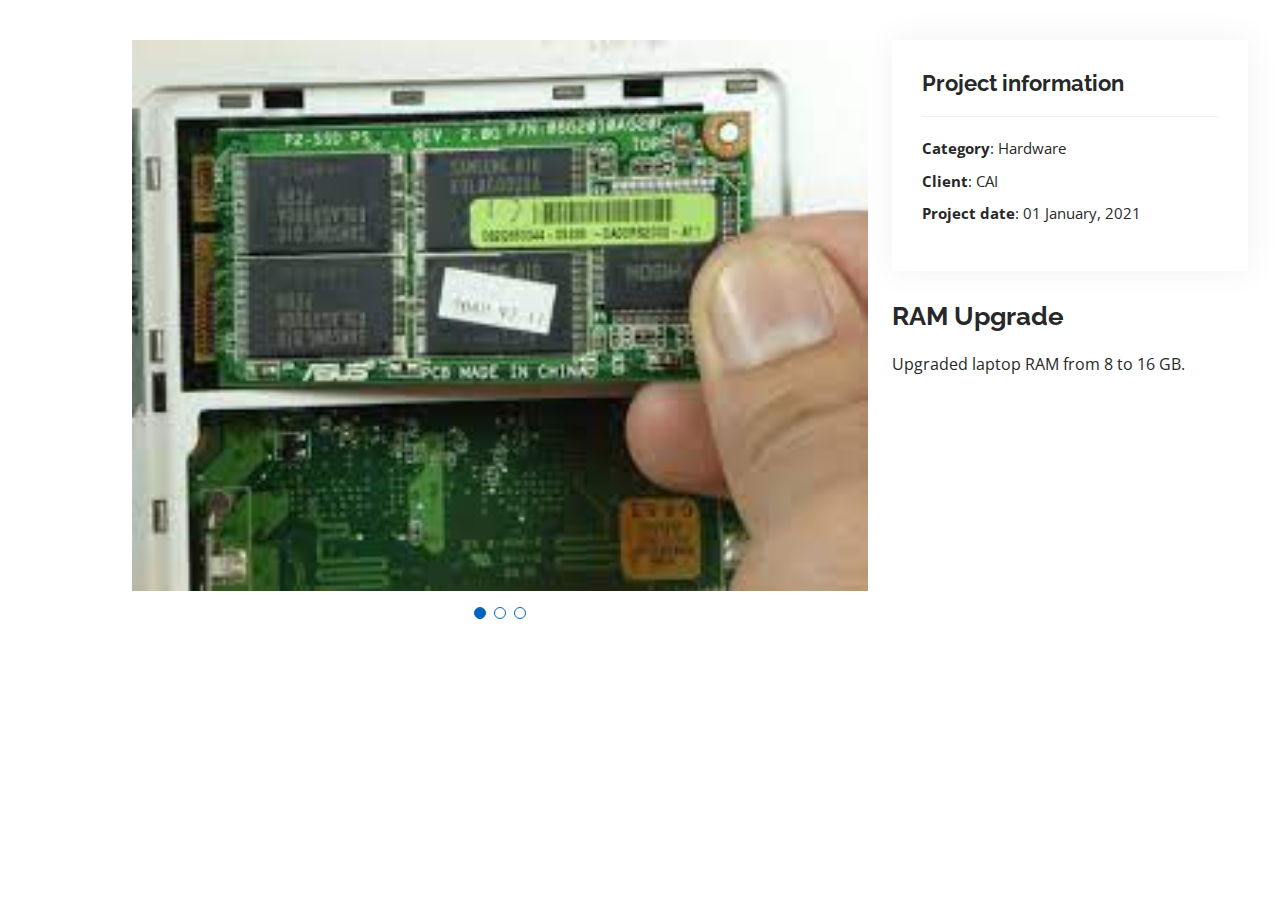
<file: MyResume/portfolio-details5.html>
<!DOCTYPE html>
<html lang="en">

<head>
  <meta charset="utf-8">
  <meta content="width=device-width, initial-scale=1.0" name="viewport">

  <title>Portfolio Details - Personal Bootstrap Template</title>
  <meta content="" name="description">
  <meta content="" name="keywords">

  <!-- Favicons -->
  <link href="assets/img/favicon.png" rel="icon">
  <link href="assets/img/apple-touch-icon.png" rel="apple-touch-icon">

  <!-- Google Fonts -->
  <link href="https://fonts.googleapis.com/css?family=Open+Sans:300,300i,400,400i,600,600i,700,700i|Raleway:300,300i,400,400i,500,500i,600,600i,700,700i|Poppins:300,300i,400,400i,500,500i,600,600i,700,700i" rel="stylesheet">

  <!-- Vendor CSS Files -->
  <link href="assets/vendor/aos/aos.css" rel="stylesheet">
  <link href="assets/vendor/bootstrap/css/bootstrap.min.css" rel="stylesheet">
  <link href="assets/vendor/bootstrap-icons/bootstrap-icons.css" rel="stylesheet">
  <link href="assets/vendor/boxicons/css/boxicons.min.css" rel="stylesheet">
  <link href="assets/vendor/glightbox/css/glightbox.min.css" rel="stylesheet">
  <link href="assets/vendor/swiper/swiper-bundle.min.css" rel="stylesheet">

  <!-- Template Main CSS File -->
  <link href="assets/css/style.css" rel="stylesheet">

  <!-- =======================================================
  * Template Name: MyResume - v4.7.0
  * Template URL: https://bootstrapmade.com/free-html-bootstrap-template-my-resume/
  * Author: BootstrapMade.com
  * License: https://bootstrapmade.com/license/
  ======================================================== -->
</head>

<body>

  <main id="main">

    <!-- ======= Portfolio Details Section ======= -->
    <section id="portfolio-details" class="portfolio-details">
      <div class="container">

        <div class="row gy-4">

          <div class="col-lg-8">
            <div class="portfolio-details-slider swiper">
              <div class="swiper-wrapper align-items-center">

                <div class="swiper-slide">
                  <img src="assets/img/portfolio/SSD.jpg" alt="">
                </div>

                <div class="swiper-slide">
                  <img src="assets/img/portfolio/SSD.jpg" alt="">
                </div>

                <div class="swiper-slide">
                  <img src="assets/img/portfolio/SSD.jpg" alt="">
                </div>

              </div>
              <div class="swiper-pagination"></div>
            </div>
          </div>

          <div class="col-lg-4">
            <div class="portfolio-info">
              <h3>Project information</h3>
              <ul>
                <li><strong>Category</strong>: Hardware</li>
                <li><strong>Client</strong>: CAI</li>
                <li><strong>Project date</strong>: 01 January, 2021</li>
              </ul>
            </div>
            <div class="portfolio-description">
              <h2>RAM Upgrade</h2>
              <p>
                Upgraded laptop RAM from 8 to 16 GB. 
              </p>
            </div>
          </div>

        </div>

      </div>
    </section><!-- End Portfolio Details Section -->

  </main><!-- End #main -->

  <div id="preloader"></div>
  <a href="#" class="back-to-top d-flex align-items-center justify-content-center"><i class="bi bi-arrow-up-short"></i></a>

  <!-- Vendor JS Files -->
  <script src="assets/vendor/purecounter/purecounter.js"></script>
  <script src="assets/vendor/aos/aos.js"></script>
  <script src="assets/vendor/bootstrap/js/bootstrap.bundle.min.js"></script>
  <script src="assets/vendor/glightbox/js/glightbox.min.js"></script>
  <script src="assets/vendor/isotope-layout/isotope.pkgd.min.js"></script>
  <script src="assets/vendor/swiper/swiper-bundle.min.js"></script>
  <script src="assets/vendor/typed.js/typed.min.js"></script>
  <script src="assets/vendor/waypoints/noframework.waypoints.js"></script>
  <script src="assets/vendor/php-email-form/validate.js"></script>

  <!-- Template Main JS File -->
  <script src="assets/js/main.js"></script>

</body>

</html>
</file>
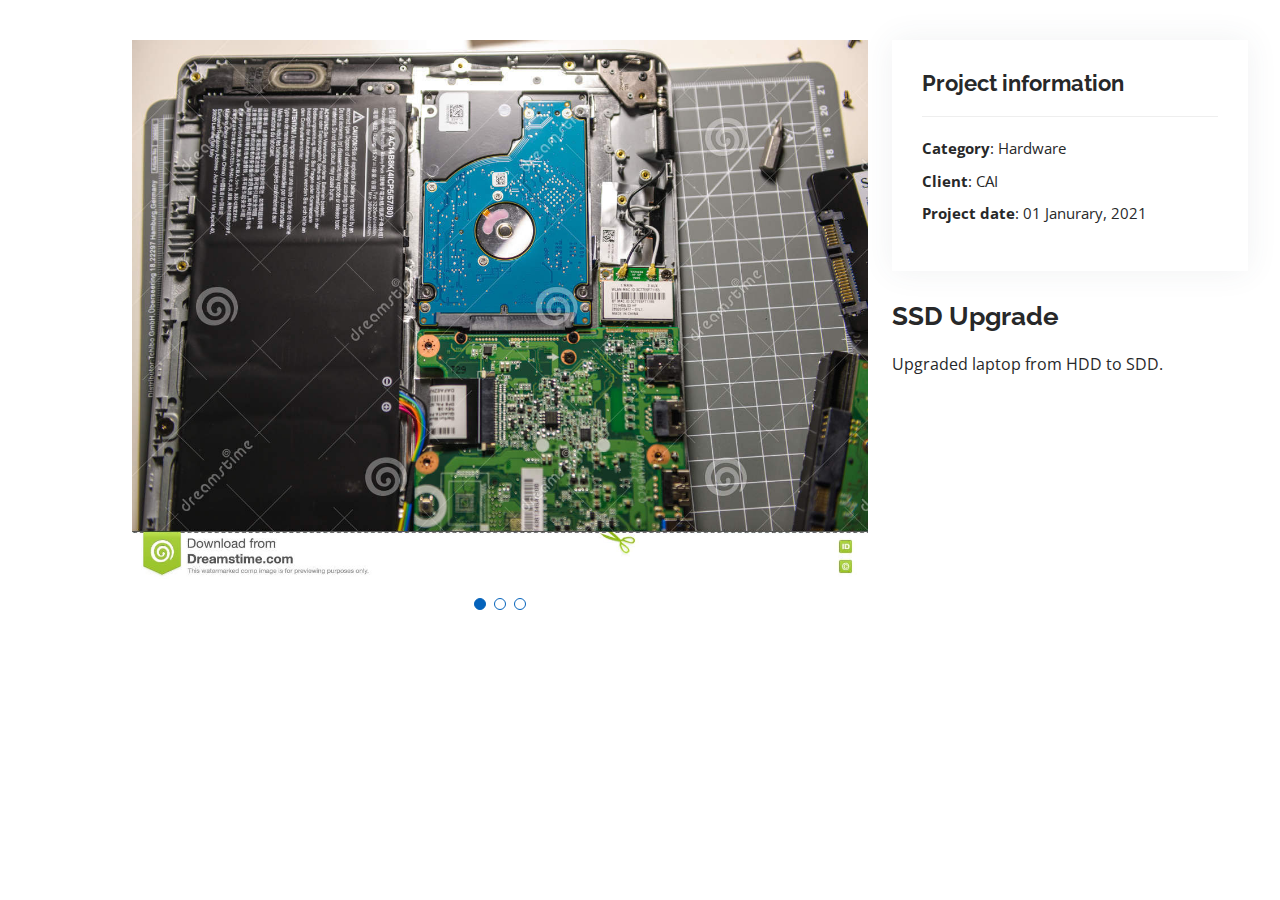
<file: MyResume/portfolio-details6.html>
<!DOCTYPE html>
<html lang="en">

<head>
  <meta charset="utf-8">
  <meta content="width=device-width, initial-scale=1.0" name="viewport">

  <title>Portfolio Details - Personal Bootstrap Template</title>
  <meta content="" name="description">
  <meta content="" name="keywords">

  <!-- Favicons -->
  <link href="assets/img/favicon.png" rel="icon">
  <link href="assets/img/apple-touch-icon.png" rel="apple-touch-icon">

  <!-- Google Fonts -->
  <link href="https://fonts.googleapis.com/css?family=Open+Sans:300,300i,400,400i,600,600i,700,700i|Raleway:300,300i,400,400i,500,500i,600,600i,700,700i|Poppins:300,300i,400,400i,500,500i,600,600i,700,700i" rel="stylesheet">

  <!-- Vendor CSS Files -->
  <link href="assets/vendor/aos/aos.css" rel="stylesheet">
  <link href="assets/vendor/bootstrap/css/bootstrap.min.css" rel="stylesheet">
  <link href="assets/vendor/bootstrap-icons/bootstrap-icons.css" rel="stylesheet">
  <link href="assets/vendor/boxicons/css/boxicons.min.css" rel="stylesheet">
  <link href="assets/vendor/glightbox/css/glightbox.min.css" rel="stylesheet">
  <link href="assets/vendor/swiper/swiper-bundle.min.css" rel="stylesheet">

  <!-- Template Main CSS File -->
  <link href="assets/css/style.css" rel="stylesheet">

  <!-- =======================================================
  * Template Name: MyResume - v4.7.0
  * Template URL: https://bootstrapmade.com/free-html-bootstrap-template-my-resume/
  * Author: BootstrapMade.com
  * License: https://bootstrapmade.com/license/
  ======================================================== -->
</head>

<body>

  <main id="main">

    <!-- ======= Portfolio Details Section ======= -->
    <section id="portfolio-details" class="portfolio-details">
      <div class="container">

        <div class="row gy-4">

          <div class="col-lg-8">
            <div class="portfolio-details-slider swiper">
              <div class="swiper-wrapper align-items-center">

                <div class="swiper-slide">
                  <img src="assets/img/portfolio/RAM.jpg" alt="">
                </div>

                <div class="swiper-slide">
                  <img src="assets/img/portfolio/RAM.jpg" alt="">
                </div>

                <div class="swiper-slide">
                  <img src="assets/img/portfolio/RAM.jpg" alt="">
                </div>

              </div>
              <div class="swiper-pagination"></div>
            </div>
          </div>

          <div class="col-lg-4">
            <div class="portfolio-info">
              <h3>Project information</h3>
              <ul>
                <li><strong>Category</strong>: Hardware</li>
                <li><strong>Client</strong>: CAI</li>
                <li><strong>Project date</strong>: 01 Janurary, 2021</li>
              </ul>
            </div>
            <div class="portfolio-description">
              <h2>SSD Upgrade</h2>
              <p>
                Upgraded laptop from HDD to SDD. 
              </p>
            </div>
          </div>

        </div>

      </div>
    </section><!-- End Portfolio Details Section -->

  </main><!-- End #main -->

  <div id="preloader"></div>
  <a href="#" class="back-to-top d-flex align-items-center justify-content-center"><i class="bi bi-arrow-up-short"></i></a>

  <!-- Vendor JS Files -->
  <script src="assets/vendor/purecounter/purecounter.js"></script>
  <script src="assets/vendor/aos/aos.js"></script>
  <script src="assets/vendor/bootstrap/js/bootstrap.bundle.min.js"></script>
  <script src="assets/vendor/glightbox/js/glightbox.min.js"></script>
  <script src="assets/vendor/isotope-layout/isotope.pkgd.min.js"></script>
  <script src="assets/vendor/swiper/swiper-bundle.min.js"></script>
  <script src="assets/vendor/typed.js/typed.min.js"></script>
  <script src="assets/vendor/waypoints/noframework.waypoints.js"></script>
  <script src="assets/vendor/php-email-form/validate.js"></script>

  <!-- Template Main JS File -->
  <script src="assets/js/main.js"></script>

</body>

</html>
</file>
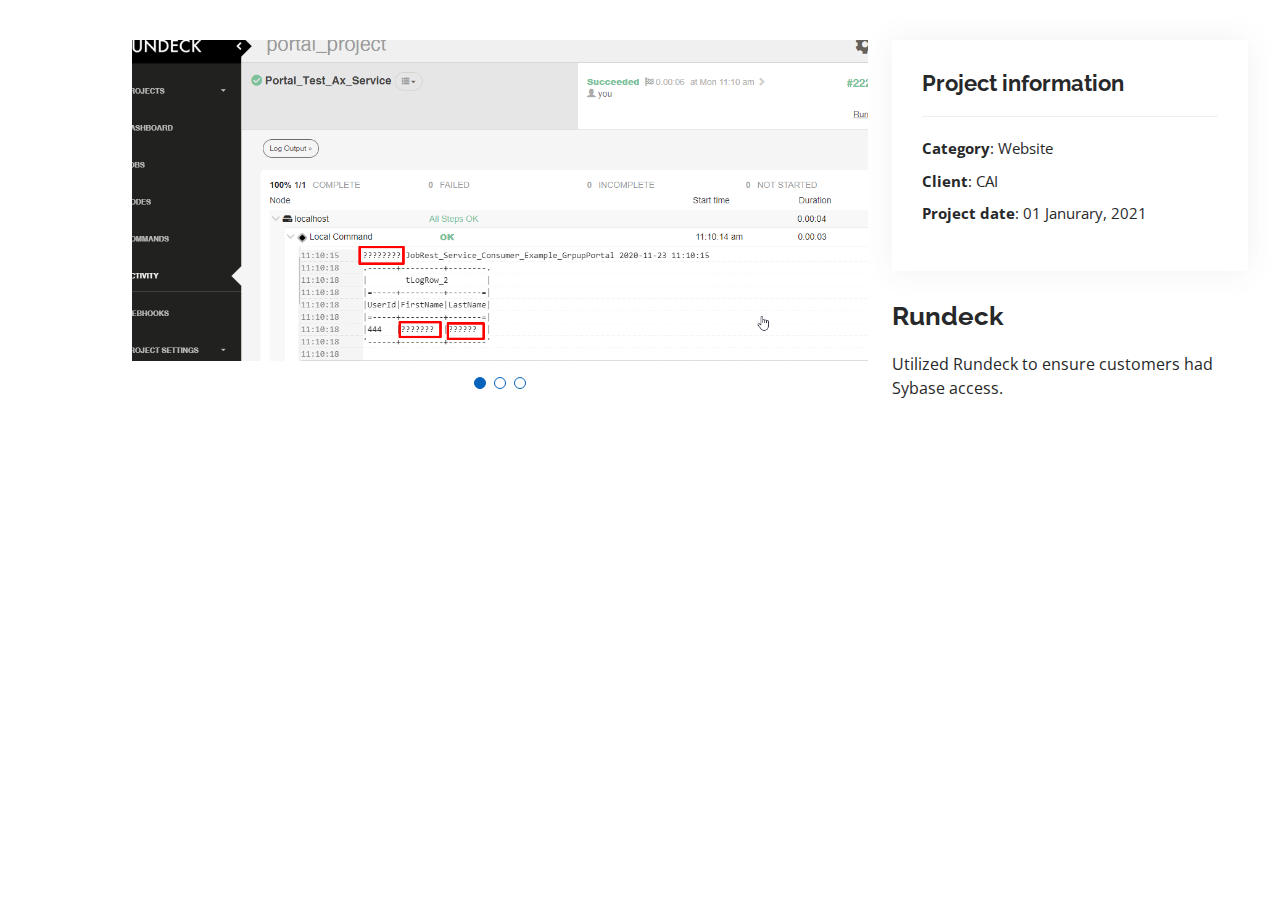
<file: MyResume/portfolio-details7.html>
<!DOCTYPE html>
<html lang="en">

<head>
  <meta charset="utf-8">
  <meta content="width=device-width, initial-scale=1.0" name="viewport">

  <title>Portfolio Details - Personal Bootstrap Template</title>
  <meta content="" name="description">
  <meta content="" name="keywords">

  <!-- Favicons -->
  <link href="assets/img/favicon.png" rel="icon">
  <link href="assets/img/apple-touch-icon.png" rel="apple-touch-icon">

  <!-- Google Fonts -->
  <link href="https://fonts.googleapis.com/css?family=Open+Sans:300,300i,400,400i,600,600i,700,700i|Raleway:300,300i,400,400i,500,500i,600,600i,700,700i|Poppins:300,300i,400,400i,500,500i,600,600i,700,700i" rel="stylesheet">

  <!-- Vendor CSS Files -->
  <link href="assets/vendor/aos/aos.css" rel="stylesheet">
  <link href="assets/vendor/bootstrap/css/bootstrap.min.css" rel="stylesheet">
  <link href="assets/vendor/bootstrap-icons/bootstrap-icons.css" rel="stylesheet">
  <link href="assets/vendor/boxicons/css/boxicons.min.css" rel="stylesheet">
  <link href="assets/vendor/glightbox/css/glightbox.min.css" rel="stylesheet">
  <link href="assets/vendor/swiper/swiper-bundle.min.css" rel="stylesheet">

  <!-- Template Main CSS File -->
  <link href="assets/css/style.css" rel="stylesheet">

  <!-- =======================================================
  * Template Name: MyResume - v4.7.0
  * Template URL: https://bootstrapmade.com/free-html-bootstrap-template-my-resume/
  * Author: BootstrapMade.com
  * License: https://bootstrapmade.com/license/
  ======================================================== -->
</head>

<body>

  <main id="main">

    <!-- ======= Portfolio Details Section ======= -->
    <section id="portfolio-details" class="portfolio-details">
      <div class="container">

        <div class="row gy-4">

          <div class="col-lg-8">
            <div class="portfolio-details-slider swiper">
              <div class="swiper-wrapper align-items-center">

                <div class="swiper-slide">
                  <img src="assets/img/portfolio/rundeck.png" alt="">
                </div>

                <div class="swiper-slide">
                  <img src="assets/img/portfolio/rundeck.png" alt="">
                </div>

                <div class="swiper-slide">
                  <img src="assets/img/portfolio/rundeck.png" alt="">
                </div>

              </div>
              <div class="swiper-pagination"></div>
            </div>
          </div>

          <div class="col-lg-4">
            <div class="portfolio-info">
              <h3>Project information</h3>
              <ul>
                <li><strong>Category</strong>: Website</li>
                <li><strong>Client</strong>: CAI</li>
                <li><strong>Project date</strong>: 01 Janurary, 2021</li>
              </ul>
            </div>
            <div class="portfolio-description">
              <h2>Rundeck</h2>
              <p>
                Utilized Rundeck to ensure customers had Sybase access. 
              </p>
            </div>
          </div>

        </div>

      </div>
    </section><!-- End Portfolio Details Section -->

  </main><!-- End #main -->

  <div id="preloader"></div>
  <a href="#" class="back-to-top d-flex align-items-center justify-content-center"><i class="bi bi-arrow-up-short"></i></a>

  <!-- Vendor JS Files -->
  <script src="assets/vendor/purecounter/purecounter.js"></script>
  <script src="assets/vendor/aos/aos.js"></script>
  <script src="assets/vendor/bootstrap/js/bootstrap.bundle.min.js"></script>
  <script src="assets/vendor/glightbox/js/glightbox.min.js"></script>
  <script src="assets/vendor/isotope-layout/isotope.pkgd.min.js"></script>
  <script src="assets/vendor/swiper/swiper-bundle.min.js"></script>
  <script src="assets/vendor/typed.js/typed.min.js"></script>
  <script src="assets/vendor/waypoints/noframework.waypoints.js"></script>
  <script src="assets/vendor/php-email-form/validate.js"></script>

  <!-- Template Main JS File -->
  <script src="assets/js/main.js"></script>

</body>

</html>
</file>
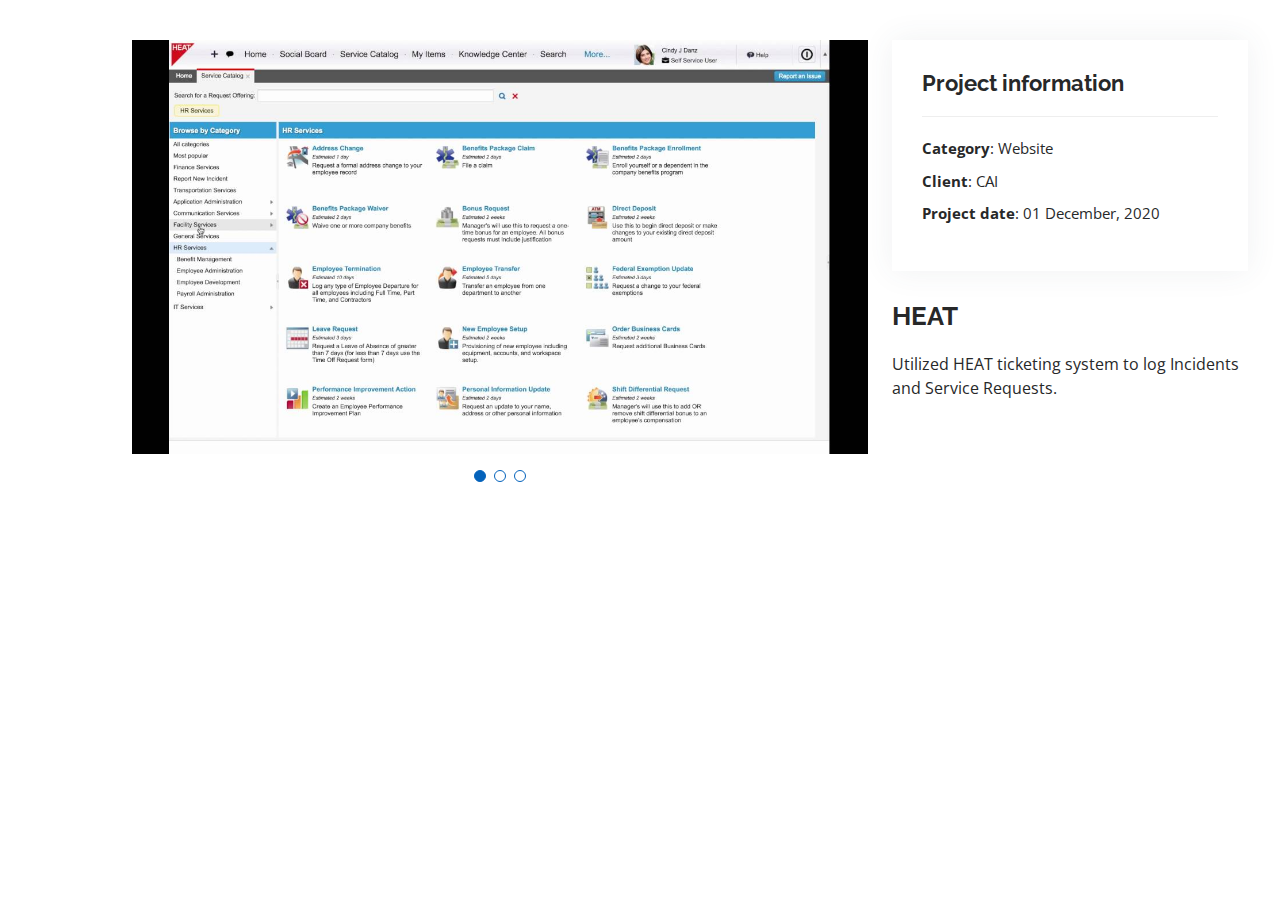
<file: MyResume/portfolio-details8.html>
<!DOCTYPE html>
<html lang="en">

<head>
  <meta charset="utf-8">
  <meta content="width=device-width, initial-scale=1.0" name="viewport">

  <title>Portfolio Details - Personal Bootstrap Template</title>
  <meta content="" name="description">
  <meta content="" name="keywords">

  <!-- Favicons -->
  <link href="assets/img/favicon.png" rel="icon">
  <link href="assets/img/apple-touch-icon.png" rel="apple-touch-icon">

  <!-- Google Fonts -->
  <link href="https://fonts.googleapis.com/css?family=Open+Sans:300,300i,400,400i,600,600i,700,700i|Raleway:300,300i,400,400i,500,500i,600,600i,700,700i|Poppins:300,300i,400,400i,500,500i,600,600i,700,700i" rel="stylesheet">

  <!-- Vendor CSS Files -->
  <link href="assets/vendor/aos/aos.css" rel="stylesheet">
  <link href="assets/vendor/bootstrap/css/bootstrap.min.css" rel="stylesheet">
  <link href="assets/vendor/bootstrap-icons/bootstrap-icons.css" rel="stylesheet">
  <link href="assets/vendor/boxicons/css/boxicons.min.css" rel="stylesheet">
  <link href="assets/vendor/glightbox/css/glightbox.min.css" rel="stylesheet">
  <link href="assets/vendor/swiper/swiper-bundle.min.css" rel="stylesheet">

  <!-- Template Main CSS File -->
  <link href="assets/css/style.css" rel="stylesheet">

  <!-- =======================================================
  * Template Name: MyResume - v4.7.0
  * Template URL: https://bootstrapmade.com/free-html-bootstrap-template-my-resume/
  * Author: BootstrapMade.com
  * License: https://bootstrapmade.com/license/
  ======================================================== -->
</head>

<body>

  <main id="main">

    <!-- ======= Portfolio Details Section ======= -->
    <section id="portfolio-details" class="portfolio-details">
      <div class="container">

        <div class="row gy-4">

          <div class="col-lg-8">
            <div class="portfolio-details-slider swiper">
              <div class="swiper-wrapper align-items-center">

                <div class="swiper-slide">
                  <img src="assets/img/portfolio/HEAT.jpg" alt="">
                </div>

                <div class="swiper-slide">
                  <img src="assets/img/portfolio/HEAT.jpg" alt="">
                </div>

                <div class="swiper-slide">
                  <img src="assets/img/portfolio/HEAT.jpg" alt="">
                </div>

              </div>
              <div class="swiper-pagination"></div>
            </div>
          </div>

          <div class="col-lg-4">
            <div class="portfolio-info">
              <h3>Project information</h3>
              <ul>
                <li><strong>Category</strong>: Website</li>
                <li><strong>Client</strong>: CAI</li>
                <li><strong>Project date</strong>: 01 December, 2020</li>
              </ul>
            </div>
            <div class="portfolio-description">
              <h2>HEAT</h2>
              <p>
                Utilized HEAT ticketing system to log Incidents and Service Requests. 
              </p>
            </div>
          </div>

        </div>

      </div>
    </section><!-- End Portfolio Details Section -->

  </main><!-- End #main -->

  <div id="preloader"></div>
  <a href="#" class="back-to-top d-flex align-items-center justify-content-center"><i class="bi bi-arrow-up-short"></i></a>

  <!-- Vendor JS Files -->
  <script src="assets/vendor/purecounter/purecounter.js"></script>
  <script src="assets/vendor/aos/aos.js"></script>
  <script src="assets/vendor/bootstrap/js/bootstrap.bundle.min.js"></script>
  <script src="assets/vendor/glightbox/js/glightbox.min.js"></script>
  <script src="assets/vendor/isotope-layout/isotope.pkgd.min.js"></script>
  <script src="assets/vendor/swiper/swiper-bundle.min.js"></script>
  <script src="assets/vendor/typed.js/typed.min.js"></script>
  <script src="assets/vendor/waypoints/noframework.waypoints.js"></script>
  <script src="assets/vendor/php-email-form/validate.js"></script>

  <!-- Template Main JS File -->
  <script src="assets/js/main.js"></script>

</body>

</html>
</file>
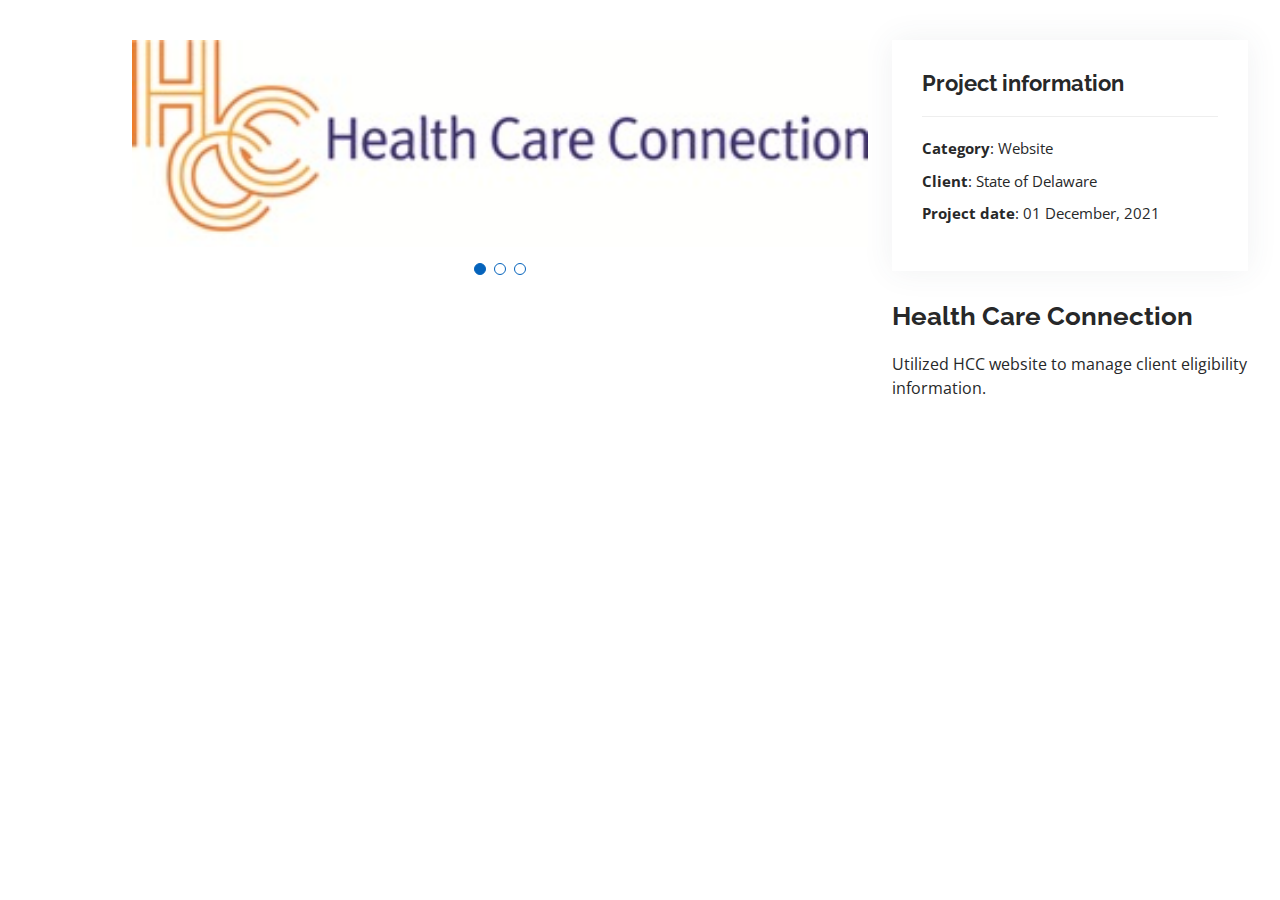
<file: MyResume/portfolio-details9.html>
<!DOCTYPE html>
<html lang="en">

<head>
  <meta charset="utf-8">
  <meta content="width=device-width, initial-scale=1.0" name="viewport">

  <title>Portfolio Details - Personal Bootstrap Template</title>
  <meta content="" name="description">
  <meta content="" name="keywords">

  <!-- Favicons -->
  <link href="assets/img/favicon.png" rel="icon">
  <link href="assets/img/apple-touch-icon.png" rel="apple-touch-icon">

  <!-- Google Fonts -->
  <link href="https://fonts.googleapis.com/css?family=Open+Sans:300,300i,400,400i,600,600i,700,700i|Raleway:300,300i,400,400i,500,500i,600,600i,700,700i|Poppins:300,300i,400,400i,500,500i,600,600i,700,700i" rel="stylesheet">

  <!-- Vendor CSS Files -->
  <link href="assets/vendor/aos/aos.css" rel="stylesheet">
  <link href="assets/vendor/bootstrap/css/bootstrap.min.css" rel="stylesheet">
  <link href="assets/vendor/bootstrap-icons/bootstrap-icons.css" rel="stylesheet">
  <link href="assets/vendor/boxicons/css/boxicons.min.css" rel="stylesheet">
  <link href="assets/vendor/glightbox/css/glightbox.min.css" rel="stylesheet">
  <link href="assets/vendor/swiper/swiper-bundle.min.css" rel="stylesheet">

  <!-- Template Main CSS File -->
  <link href="assets/css/style.css" rel="stylesheet">

  <!-- =======================================================
  * Template Name: MyResume - v4.7.0
  * Template URL: https://bootstrapmade.com/free-html-bootstrap-template-my-resume/
  * Author: BootstrapMade.com
  * License: https://bootstrapmade.com/license/
  ======================================================== -->
</head>

<body>

  <main id="main">

    <!-- ======= Portfolio Details Section ======= -->
    <section id="portfolio-details" class="portfolio-details">
      <div class="container">

        <div class="row gy-4">

          <div class="col-lg-8">
            <div class="portfolio-details-slider swiper">
              <div class="swiper-wrapper align-items-center">

                <div class="swiper-slide">
                  <img src="assets/img/portfolio/HCC.jpg" alt="">
                </div>

                <div class="swiper-slide">
                  <img src="assets/img/portfolio/HCC.jpg" alt="">
                </div>

                <div class="swiper-slide">
                  <img src="assets/img/portfolio/HCC.jpg" alt="">
                </div>

              </div>
              <div class="swiper-pagination"></div>
            </div>
          </div>

          <div class="col-lg-4">
            <div class="portfolio-info">
              <h3>Project information</h3>
              <ul>
                <li><strong>Category</strong>: Website</li>
                <li><strong>Client</strong>: State of Delaware</li>
                <li><strong>Project date</strong>: 01 December, 2021</li>
              </ul>
            </div>
            <div class="portfolio-description">
              <h2>Health Care Connection</h2>
              <p>
                Utilized HCC website to manage client eligibility information. 
              </p>
            </div>
          </div>

        </div>

      </div>
    </section><!-- End Portfolio Details Section -->

  </main><!-- End #main -->

  <div id="preloader"></div>
  <a href="#" class="back-to-top d-flex align-items-center justify-content-center"><i class="bi bi-arrow-up-short"></i></a>

  <!-- Vendor JS Files -->
  <script src="assets/vendor/purecounter/purecounter.js"></script>
  <script src="assets/vendor/aos/aos.js"></script>
  <script src="assets/vendor/bootstrap/js/bootstrap.bundle.min.js"></script>
  <script src="assets/vendor/glightbox/js/glightbox.min.js"></script>
  <script src="assets/vendor/isotope-layout/isotope.pkgd.min.js"></script>
  <script src="assets/vendor/swiper/swiper-bundle.min.js"></script>
  <script src="assets/vendor/typed.js/typed.min.js"></script>
  <script src="assets/vendor/waypoints/noframework.waypoints.js"></script>
  <script src="assets/vendor/php-email-form/validate.js"></script>

  <!-- Template Main JS File -->
  <script src="assets/js/main.js"></script>

</body>

</html>
</file>
<file: MyResume/assets/css/style.css>
/**
* Template Name: MyResume - v4.7.0
* Template URL: https://bootstrapmade.com/free-html-bootstrap-template-my-resume/
* Author: BootstrapMade.com
* License: https://bootstrapmade.com/license/
*/

/*--------------------------------------------------------------
# General
--------------------------------------------------------------*/
body {
  font-family: "Open Sans", sans-serif;
  color: #272829;
}

a {
  color: #0563bb;
  text-decoration: none;
}

a:hover {
  color: #067ded;
  text-decoration: none;
}

h1, h2, h3, h4, h5, h6 {
  font-family: "Raleway", sans-serif;
}

/*--------------------------------------------------------------
# Back to top button
--------------------------------------------------------------*/
.back-to-top {
  position: fixed;
  visibility: hidden;
  opacity: 0;
  right: 15px;
  bottom: 15px;
  z-index: 996;
  background: #0563bb;
  width: 40px;
  height: 40px;
  border-radius: 50px;
  transition: all 0.4s;
}
.back-to-top i {
  font-size: 28px;
  color: #fff;
  line-height: 0;
}
.back-to-top:hover {
  background: #0678e3;
  color: #fff;
}
.back-to-top.active {
  visibility: visible;
  opacity: 1;
}

/*--------------------------------------------------------------
# Preloader
--------------------------------------------------------------*/
#preloader {
  position: fixed;
  top: 0;
  left: 0;
  right: 0;
  bottom: 0;
  z-index: 9999;
  overflow: hidden;
  background: #fff;
}

#preloader:before {
  content: "";
  position: fixed;
  top: calc(50% - 30px);
  left: calc(50% - 30px);
  border: 6px solid #0563bb;
  border-top-color: #fff;
  border-bottom-color: #fff;
  border-radius: 50%;
  width: 60px;
  height: 60px;
  -webkit-animation: animate-preloader 1s linear infinite;
  animation: animate-preloader 1s linear infinite;
}

@-webkit-keyframes animate-preloader {
  0% {
    transform: rotate(0deg);
  }
  100% {
    transform: rotate(360deg);
  }
}

@keyframes animate-preloader {
  0% {
    transform: rotate(0deg);
  }
  100% {
    transform: rotate(360deg);
  }
}
/*--------------------------------------------------------------
# Disable aos animation delay on mobile devices
--------------------------------------------------------------*/
@media screen and (max-width: 768px) {
  [data-aos-delay] {
    transition-delay: 0 !important;
  }
}
/*--------------------------------------------------------------
# Header
--------------------------------------------------------------*/
#header {
  position: fixed;
  top: 0;
  left: 0;
  bottom: 0;
  z-index: 9997;
  transition: all 0.5s;
  padding: 15px;
  overflow-y: auto;
}
@media (max-width: 992px) {
  #header {
    width: 300px;
    background: #fff;
    border-right: 1px solid #e6e9ec;
    left: -300px;
  }
}

@media (min-width: 992px) {
  #main {
    margin-left: 100px;
  }
}
/*--------------------------------------------------------------
# Navigation Menu
--------------------------------------------------------------*/
/**
* Desktop Navigation 
*/
.nav-menu {
  padding: 0;
  display: block;
}
.nav-menu * {
  margin: 0;
  padding: 0;
  list-style: none;
}
.nav-menu > ul > li {
  position: relative;
  white-space: nowrap;
}
.nav-menu a, .nav-menu a:focus {
  display: flex;
  align-items: center;
  color: #45505b;
  padding: 10px 18px;
  margin-bottom: 8px;
  transition: 0.3s;
  font-size: 15px;
  border-radius: 50px;
  background: #f2f3f5;
  height: 56px;
  width: 100%;
  overflow: hidden;
  transition: 0.3s;
}
.nav-menu a i, .nav-menu a:focus i {
  font-size: 20px;
}
.nav-menu a span, .nav-menu a:focus span {
  padding: 0 5px 0 7px;
  color: #45505b;
}
@media (min-width: 992px) {
  .nav-menu a, .nav-menu a:focus {
    width: 56px;
  }
  .nav-menu a span, .nav-menu a:focus span {
    display: none;
    color: #fff;
  }
}
.nav-menu a:hover, .nav-menu .active, .nav-menu .active:focus, .nav-menu li:hover > a {
  color: #fff;
  background: #0563bb;
}
.nav-menu a:hover span, .nav-menu .active span, .nav-menu .active:focus span, .nav-menu li:hover > a span {
  color: #fff;
}
.nav-menu a:hover, .nav-menu li:hover > a {
  width: 100%;
  color: #fff;
}
.nav-menu a:hover span, .nav-menu li:hover > a span {
  display: block;
}

/**
* Mobile Navigation 
*/
.mobile-nav-toggle {
  position: fixed;
  right: 10px;
  top: 10px;
  z-index: 9998;
  border: 0;
  background: none;
  font-size: 28px;
  transition: all 0.4s;
  outline: none !important;
  line-height: 0;
  cursor: pointer;
  border-radius: 50px;
  padding: 5px;
}
.mobile-nav-toggle i {
  color: #45505b;
}

.mobile-nav-active {
  overflow: hidden;
}
.mobile-nav-active #header {
  left: 0;
}
.mobile-nav-active .mobile-nav-toggle {
  color: #fff;
  background-color: #0563bb;
}

/*--------------------------------------------------------------
# Hero Section
--------------------------------------------------------------*/
#hero {
  width: 100%;
  height: 100vh;
  background: url("../img/IMG_3012.jpg") top right no-repeat;
  background-size: cover;
  position: relative;
}
@media (min-width: 992px) {
  #hero {
    padding-left: 160px;
  }
}
#hero:before {
  content: "";
  background: rgba(255, 255, 255, 0.8);
  position: absolute;
  bottom: 0;
  top: 0;
  left: 0;
  right: 0;
}
#hero h1 {
  margin: 0;
  font-size: 64px;
  font-weight: 700;
  line-height: 56px;
  color: #45505b;
}
#hero p {
  color: #45505b;
  margin: 15px 0 0 0;
  font-size: 26px;
  font-family: "Poppins", sans-serif;
}
#hero p span {
  color: #0563bb;
  letter-spacing: 1px;
}
#hero .social-links {
  margin-top: 30px;
}
#hero .social-links a {
  font-size: 24px;
  display: inline-block;
  color: #45505b;
  line-height: 1;
  margin-right: 20px;
  transition: 0.3s;
}
#hero .social-links a:hover {
  color: #0563bb;
}
@media (max-width: 992px) {
  #hero {
    text-align: center;
  }
  #hero h1 {
    font-size: 32px;
    line-height: 36px;
  }
  #hero p {
    margin-top: 10px;
    font-size: 20px;
    line-height: 24px;
  }
}

/*--------------------------------------------------------------
# Sections General
--------------------------------------------------------------*/
section {
  padding: 60px 0;
  overflow: hidden;
}

.section-title {
  text-align: center;
  padding-bottom: 30px;
}
.section-title h2 {
  font-size: 32px;
  font-weight: bold;
  text-transform: uppercase;
  margin-bottom: 20px;
  padding-bottom: 20px;
  position: relative;
  color: #45505b;
}
.section-title h2::before {
  content: "";
  position: absolute;
  display: block;
  width: 120px;
  height: 1px;
  background: #ddd;
  bottom: 1px;
  left: calc(50% - 60px);
}
.section-title h2::after {
  content: "";
  position: absolute;
  display: block;
  width: 40px;
  height: 3px;
  background: #0563bb;
  bottom: 0;
  left: calc(50% - 20px);
}
.section-title p {
  margin-bottom: 0;
}

/*--------------------------------------------------------------
# About
--------------------------------------------------------------*/
.about .content h3 {
  font-weight: 700;
  font-size: 26px;
  color: #728394;
}
.about .content ul {
  list-style: none;
  padding: 0;
}
.about .content ul li {
  margin-bottom: 20px;
  display: flex;
  align-items: center;
}
.about .content ul strong {
  margin-right: 10px;
}
.about .content ul i {
  font-size: 16px;
  margin-right: 5px;
  color: #0563bb;
  line-height: 0;
}
.about .content p:last-child {
  margin-bottom: 0;
}

/*--------------------------------------------------------------
# Facts
--------------------------------------------------------------*/
.facts .count-box {
  padding: 30px 30px 25px 30px;
  margin-top: 30px;
  width: 100%;
  position: relative;
  text-align: center;
  background: #fff;
}
.facts .count-box i {
  position: absolute;
  top: -25px;
  left: 50%;
  transform: translateX(-50%);
  font-size: 24px;
  background: #0563bb;
  color: #fff;
  border-radius: 50px;
  display: inline-flex;
  align-items: center;
  justify-content: center;
  width: 48px;
  height: 48px;
}
.facts .count-box span {
  font-size: 36px;
  display: block;
  font-weight: 600;
  color: #011426;
}
.facts .count-box p {
  padding: 0;
  margin: 0;
  font-family: "Raleway", sans-serif;
  font-size: 14px;
}

/*--------------------------------------------------------------
# Akills
--------------------------------------------------------------*/
.skills .progress {
  height: 60px;
  display: block;
  background: none;
  border-radius: 0;
}
.skills .progress .skill {
  padding: 10px 0;
  margin: 0;
  text-transform: uppercase;
  display: block;
  font-weight: 600;
  font-family: "Poppins", sans-serif;
  color: #45505b;
}
.skills .progress .skill .val {
  float: right;
  font-style: normal;
}
.skills .progress-bar-wrap {
  background: #f2f3f5;
}
.skills .progress-bar {
  width: 1px;
  height: 10px;
  transition: 0.9s;
  background-color: #0563bb;
}

/*--------------------------------------------------------------
# Resume
--------------------------------------------------------------*/
.resume .resume-title {
  font-size: 26px;
  font-weight: 700;
  margin-top: 20px;
  margin-bottom: 20px;
  color: #45505b;
}
.resume .resume-item {
  padding: 0 0 20px 20px;
  margin-top: -2px;
  border-left: 2px solid #0563bb;
  position: relative;
}
.resume .resume-item h4 {
  line-height: 18px;
  font-size: 18px;
  font-weight: 600;
  text-transform: uppercase;
  font-family: "Poppins", sans-serif;
  color: #0563bb;
  margin-bottom: 10px;
}
.resume .resume-item h5 {
  font-size: 16px;
  background: #f7f8f9;
  padding: 5px 15px;
  display: inline-block;
  font-weight: 600;
  margin-bottom: 10px;
}
.resume .resume-item ul {
  padding-left: 20px;
}
.resume .resume-item ul li {
  padding-bottom: 10px;
}
.resume .resume-item:last-child {
  padding-bottom: 0;
}
.resume .resume-item::before {
  content: "";
  position: absolute;
  width: 16px;
  height: 16px;
  border-radius: 50px;
  left: -9px;
  top: 0;
  background: #fff;
  border: 2px solid #0563bb;
}

/*--------------------------------------------------------------
# Portfolio
--------------------------------------------------------------*/
.portfolio .portfolio-item {
  margin-bottom: 30px;
}
.portfolio #portfolio-flters {
  padding: 0;
  margin: 0 auto 25px auto;
  list-style: none;
  text-align: center;
  background: #fff;
  border-radius: 50px;
  padding: 2px 15px;
}
.portfolio #portfolio-flters li {
  cursor: pointer;
  display: inline-block;
  padding: 10px 15px;
  font-size: 14px;
  font-weight: 600;
  line-height: 1;
  text-transform: uppercase;
  color: #272829;
  margin-bottom: 5px;
  transition: all 0.3s ease-in-out;
}
.portfolio #portfolio-flters li:hover, .portfolio #portfolio-flters li.filter-active {
  color: #0563bb;
}
.portfolio #portfolio-flters li:last-child {
  margin-right: 0;
}
.portfolio .portfolio-wrap {
  transition: 0.3s;
  position: relative;
  overflow: hidden;
  z-index: 1;
  background: rgba(69, 80, 91, 0.8);
}
.portfolio .portfolio-wrap::before {
  content: "";
  background: rgba(255, 255, 255, 0.7);
  position: absolute;
  left: 30px;
  right: 30px;
  top: 30px;
  bottom: 30px;
  transition: all ease-in-out 0.3s;
  z-index: 2;
  opacity: 0;
}
.portfolio .portfolio-wrap .portfolio-info {
  opacity: 0;
  position: absolute;
  top: 0;
  left: 0;
  right: 0;
  bottom: 0;
  text-align: center;
  z-index: 3;
  transition: all ease-in-out 0.3s;
  display: flex;
  flex-direction: column;
  justify-content: center;
  align-items: center;
}
.portfolio .portfolio-wrap .portfolio-info::before {
  display: block;
  content: "";
  width: 48px;
  height: 48px;
  position: absolute;
  top: 35px;
  left: 35px;
  border-top: 3px solid #d7dce1;
  border-left: 3px solid #d7dce1;
  transition: all 0.5s ease 0s;
  z-index: 9994;
}
.portfolio .portfolio-wrap .portfolio-info::after {
  display: block;
  content: "";
  width: 48px;
  height: 48px;
  position: absolute;
  bottom: 35px;
  right: 35px;
  border-bottom: 3px solid #d7dce1;
  border-right: 3px solid #d7dce1;
  transition: all 0.5s ease 0s;
  z-index: 9994;
}
.portfolio .portfolio-wrap .portfolio-info h4 {
  font-size: 20px;
  color: #45505b;
  font-weight: 600;
}
.portfolio .portfolio-wrap .portfolio-info p {
  color: #45505b;
  font-size: 14px;
  text-transform: uppercase;
  padding: 0;
  margin: 0;
}
.portfolio .portfolio-wrap .portfolio-links {
  text-align: center;
  z-index: 4;
}
.portfolio .portfolio-wrap .portfolio-links a {
  color: #45505b;
  margin: 0 2px;
  font-size: 28px;
  display: inline-block;
  transition: 0.3s;
}
.portfolio .portfolio-wrap .portfolio-links a:hover {
  color: #148af9;
}
.portfolio .portfolio-wrap:hover::before {
  top: 0;
  left: 0;
  right: 0;
  bottom: 0;
  opacity: 1;
}
.portfolio .portfolio-wrap:hover .portfolio-info {
  opacity: 1;
}
.portfolio .portfolio-wrap:hover .portfolio-info::before {
  top: 15px;
  left: 15px;
}
.portfolio .portfolio-wrap:hover .portfolio-info::after {
  bottom: 15px;
  right: 15px;
}

/*--------------------------------------------------------------
# Portfolio Details
--------------------------------------------------------------*/
.portfolio-details {
  padding-top: 40px;
}
.portfolio-details .portfolio-details-slider img {
  width: 100%;
}
.portfolio-details .portfolio-details-slider .swiper-pagination {
  margin-top: 20px;
  position: relative;
}
.portfolio-details .portfolio-details-slider .swiper-pagination .swiper-pagination-bullet {
  width: 12px;
  height: 12px;
  background-color: #fff;
  opacity: 1;
  border: 1px solid #0563bb;
}
.portfolio-details .portfolio-details-slider .swiper-pagination .swiper-pagination-bullet-active {
  background-color: #0563bb;
}
.portfolio-details .portfolio-info {
  padding: 30px;
  box-shadow: 0px 0 30px rgba(69, 80, 91, 0.08);
}
.portfolio-details .portfolio-info h3 {
  font-size: 22px;
  font-weight: 700;
  margin-bottom: 20px;
  padding-bottom: 20px;
  border-bottom: 1px solid #eee;
}
.portfolio-details .portfolio-info ul {
  list-style: none;
  padding: 0;
  font-size: 15px;
}
.portfolio-details .portfolio-info ul li + li {
  margin-top: 10px;
}
.portfolio-details .portfolio-description {
  padding-top: 30px;
}
.portfolio-details .portfolio-description h2 {
  font-size: 26px;
  font-weight: 700;
  margin-bottom: 20px;
}
.portfolio-details .portfolio-description p {
  padding: 0;
}

/*--------------------------------------------------------------
# Services
--------------------------------------------------------------*/
.services .icon-box {
  text-align: center;
  padding: 70px 20px 80px 20px;
  transition: all ease-in-out 0.3s;
  background: #fff;
  box-shadow: 0px 5px 90px 0px rgba(110, 123, 131, 0.05);
}
.services .icon-box .icon {
  margin: 0 auto;
  width: 100px;
  height: 100px;
  display: flex;
  align-items: center;
  justify-content: center;
  transition: ease-in-out 0.3s;
  position: relative;
}
.services .icon-box .icon i {
  font-size: 36px;
  transition: 0.5s;
  position: relative;
}
.services .icon-box .icon svg {
  position: absolute;
  top: 0;
  left: 0;
}
.services .icon-box .icon svg path {
  transition: 0.5s;
  fill: #f5f5f5;
}
.services .icon-box h4 {
  font-weight: 600;
  margin: 10px 0 15px 0;
  font-size: 22px;
}
.services .icon-box h4 a {
  color: #45505b;
  transition: ease-in-out 0.3s;
}
.services .icon-box p {
  line-height: 24px;
  font-size: 14px;
  margin-bottom: 0;
}
.services .icon-box:hover {
  border-color: #fff;
  box-shadow: 0px 0 35px 0 rgba(0, 0, 0, 0.08);
}
.services .iconbox-blue i {
  color: #47aeff;
}
.services .iconbox-blue:hover .icon i {
  color: #fff;
}
.services .iconbox-blue:hover .icon path {
  fill: #47aeff;
}
.services .iconbox-orange i {
  color: #ffa76e;
}
.services .iconbox-orange:hover .icon i {
  color: #fff;
}
.services .iconbox-orange:hover .icon path {
  fill: #ffa76e;
}
.services .iconbox-pink i {
  color: #e80368;
}
.services .iconbox-pink:hover .icon i {
  color: #fff;
}
.services .iconbox-pink:hover .icon path {
  fill: #e80368;
}
.services .iconbox-yellow i {
  color: #ffbb2c;
}
.services .iconbox-yellow:hover .icon i {
  color: #fff;
}
.services .iconbox-yellow:hover .icon path {
  fill: #ffbb2c;
}
.services .iconbox-red i {
  color: #ff5828;
}
.services .iconbox-red:hover .icon i {
  color: #fff;
}
.services .iconbox-red:hover .icon path {
  fill: #ff5828;
}
.services .iconbox-teal i {
  color: #11dbcf;
}
.services .iconbox-teal:hover .icon i {
  color: #fff;
}
.services .iconbox-teal:hover .icon path {
  fill: #11dbcf;
}

/*--------------------------------------------------------------
# Testimonials
--------------------------------------------------------------*/
.testimonials .section-header {
  margin-bottom: 40px;
}
.testimonials .testimonials-carousel, .testimonials .testimonials-slider {
  overflow: hidden;
}
.testimonials .testimonial-item {
  text-align: center;
}
.testimonials .testimonial-item .testimonial-img {
  width: 120px;
  border-radius: 50%;
  border: 4px solid #fff;
  margin: 0 auto;
}
.testimonials .testimonial-item h3 {
  font-size: 20px;
  font-weight: bold;
  margin: 10px 0 5px 0;
  color: #111;
}
.testimonials .testimonial-item h4 {
  font-size: 14px;
  color: #999;
  margin: 0 0 15px 0;
}
.testimonials .testimonial-item .quote-icon-left, .testimonials .testimonial-item .quote-icon-right {
  color: #90c8fc;
  font-size: 26px;
}
.testimonials .testimonial-item .quote-icon-left {
  display: inline-block;
  left: -5px;
  position: relative;
}
.testimonials .testimonial-item .quote-icon-right {
  display: inline-block;
  right: -5px;
  position: relative;
  top: 10px;
}
.testimonials .testimonial-item p {
  font-style: italic;
  margin: 0 auto 15px auto;
}
.testimonials .swiper-pagination {
  margin-top: 20px;
  position: relative;
}
.testimonials .swiper-pagination .swiper-pagination-bullet {
  width: 12px;
  height: 12px;
  background-color: #fff;
  opacity: 1;
  border: 1px solid #0563bb;
}
.testimonials .swiper-pagination .swiper-pagination-bullet-active {
  background-color: #0563bb;
}
@media (min-width: 992px) {
  .testimonials .testimonial-item p {
    width: 80%;
  }
}

/*--------------------------------------------------------------
# Contact
--------------------------------------------------------------*/
.contact .info {
  width: 100%;
  background: #fff;
}
.contact .info i {
  font-size: 20px;
  color: #0563bb;
  float: left;
  width: 44px;
  height: 44px;
  background: #eef7ff;
  display: flex;
  justify-content: center;
  align-items: center;
  border-radius: 50px;
  transition: all 0.3s ease-in-out;
}
.contact .info h4 {
  padding: 0 0 0 60px;
  font-size: 22px;
  font-weight: 600;
  margin-bottom: 5px;
  color: #45505b;
}
.contact .info p {
  padding: 0 0 0 60px;
  margin-bottom: 0;
  font-size: 14px;
  color: #728394;
}
.contact .info .email, .contact .info .phone {
  margin-top: 40px;
}
.contact .info .email:hover i, .contact .info .address:hover i, .contact .info .phone:hover i {
  background: #0563bb;
  color: #fff;
}
.contact .php-email-form {
  width: 100%;
  background: #fff;
}
.contact .php-email-form .form-group {
  padding-bottom: 8px;
}
.contact .php-email-form .error-message {
  display: none;
  color: #fff;
  background: #ed3c0d;
  text-align: left;
  padding: 15px;
  font-weight: 600;
}
.contact .php-email-form .error-message br + br {
  margin-top: 25px;
}
.contact .php-email-form .sent-message {
  display: none;
  color: #fff;
  background: #18d26e;
  text-align: center;
  padding: 15px;
  font-weight: 600;
}
.contact .php-email-form .loading {
  display: none;
  background: #fff;
  text-align: center;
  padding: 15px;
}
.contact .php-email-form .loading:before {
  content: "";
  display: inline-block;
  border-radius: 50%;
  width: 24px;
  height: 24px;
  margin: 0 10px -6px 0;
  border: 3px solid #18d26e;
  border-top-color: #eee;
  -webkit-animation: animate-loading 1s linear infinite;
  animation: animate-loading 1s linear infinite;
}
.contact .php-email-form input, .contact .php-email-form textarea {
  border-radius: 4px;
  box-shadow: none;
  font-size: 14px;
}
.contact .php-email-form input {
  height: 44px;
}
.contact .php-email-form textarea {
  padding: 10px 12px;
}
.contact .php-email-form button[type=submit] {
  background: #0563bb;
  border: 0;
  padding: 10px 35px;
  color: #fff;
  transition: 0.4s;
  border-radius: 50px;
}
.contact .php-email-form button[type=submit]:hover {
  background: #0678e3;
}
@-webkit-keyframes animate-loading {
  0% {
    transform: rotate(0deg);
  }
  100% {
    transform: rotate(360deg);
  }
}
@keyframes animate-loading {
  0% {
    transform: rotate(0deg);
  }
  100% {
    transform: rotate(360deg);
  }
}

/*--------------------------------------------------------------
# Footer
--------------------------------------------------------------*/
#footer {
  background: #f7f8f9;
  color: #45505b;
  font-size: 14px;
  text-align: center;
  padding: 30px 0;
}
#footer h3 {
  font-size: 36px;
  font-weight: 700;
  position: relative;
  font-family: "Poppins", sans-serif;
  padding: 0;
  margin: 0 0 15px 0;
}
#footer p {
  font-size: 15;
  font-style: italic;
  padding: 0;
  margin: 0 0 40px 0;
}
#footer .social-links {
  margin: 0 0 40px 0;
}
#footer .social-links a {
  font-size: 18px;
  display: inline-block;
  background: #0563bb;
  color: #fff;
  line-height: 1;
  padding: 8px 0;
  margin-right: 4px;
  border-radius: 50%;
  text-align: center;
  width: 36px;
  height: 36px;
  transition: 0.3s;
}
#footer .social-links a:hover {
  background: #0678e3;
  color: #fff;
  text-decoration: none;
}
#footer .copyright {
  margin: 0 0 5px 0;
}
#footer .credits {
  font-size: 13px;
}
</file>
